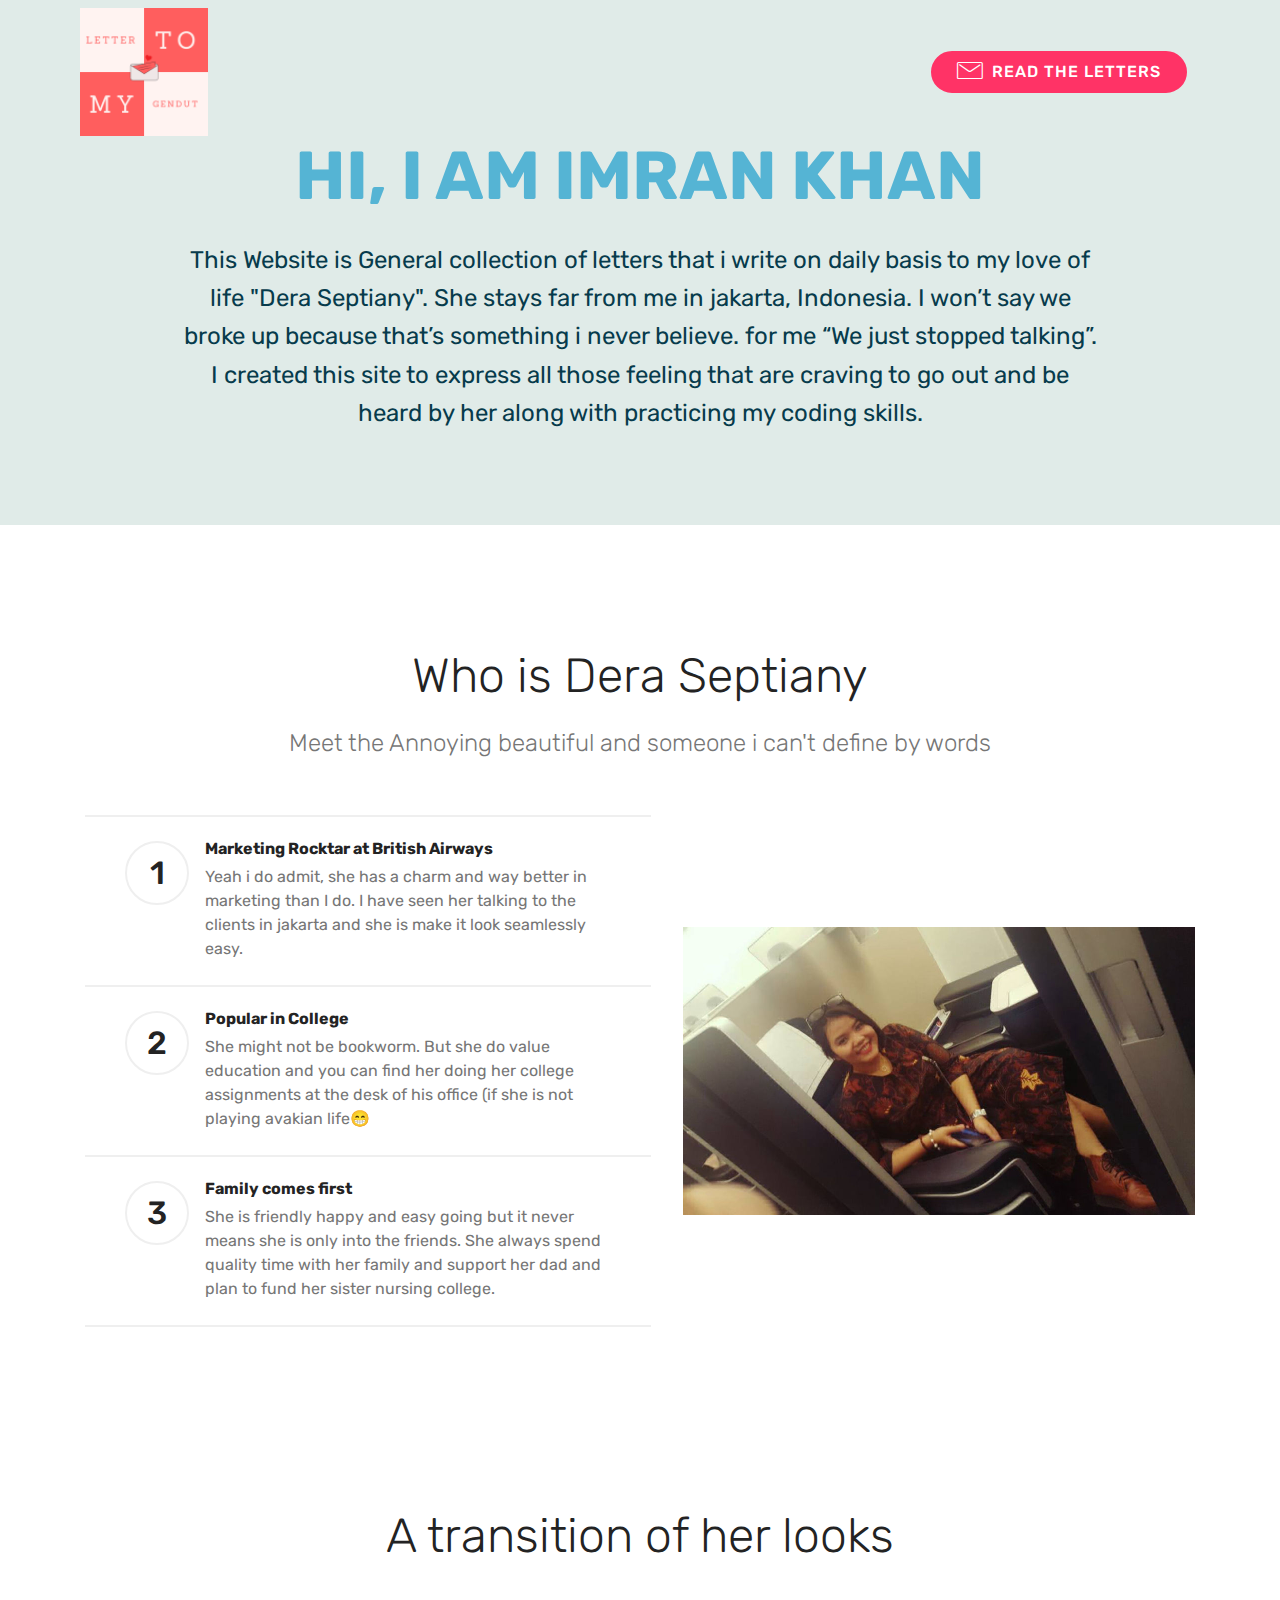
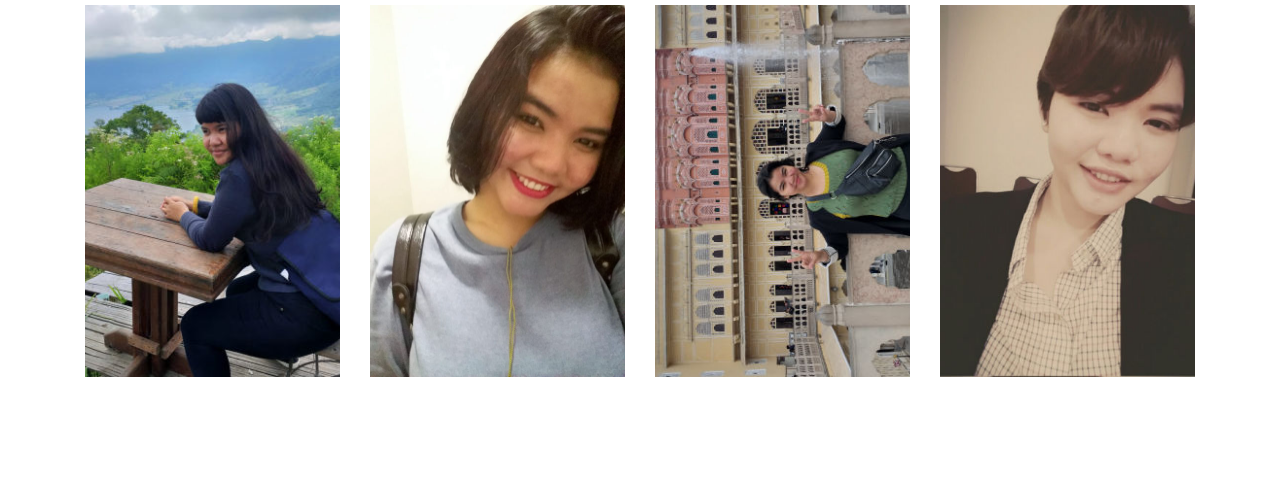
<file: index.html>
<!DOCTYPE html>
<html  >
<head>
  <!-- Site made with Mobirise Website Builder v4.12.0, https://mobirise.com -->
  <meta charset="UTF-8">
  <meta http-equiv="X-UA-Compatible" content="IE=edge">
  <meta name="generator" content="Mobirise v4.12.0, mobirise.com">
  <meta name="viewport" content="width=device-width, initial-scale=1, minimum-scale=1">
  <link rel="shortcut icon" href="assets/images/logo-122x122.png" type="image/x-icon">
  <meta name="description" content="">
  
  <title>Home</title>
  <link rel="stylesheet" href="assets/web/assets/mobirise-icons/mobirise-icons.css">
  <link rel="stylesheet" href="assets/bootstrap/css/bootstrap.min.css">
  <link rel="stylesheet" href="assets/bootstrap/css/bootstrap-grid.min.css">
  <link rel="stylesheet" href="assets/bootstrap/css/bootstrap-reboot.min.css">
  <link rel="stylesheet" href="assets/tether/tether.min.css">
  <link rel="stylesheet" href="assets/dropdown/css/style.css">
  <link rel="stylesheet" href="assets/theme/css/style.css">
  <link rel="preload" as="style" href="assets/mobirise/css/mbr-additional.css"><link rel="stylesheet" href="assets/mobirise/css/mbr-additional.css" type="text/css">
  
  
  
</head>
<body>
  <section class="menu cid-rPknILA8sT" once="menu" id="menu2-4">

    

    <nav class="navbar navbar-expand beta-menu navbar-dropdown align-items-center navbar-fixed-top navbar-toggleable-sm">
        <button class="navbar-toggler navbar-toggler-right" type="button" data-toggle="collapse" data-target="#navbarSupportedContent" aria-controls="navbarSupportedContent" aria-expanded="false" aria-label="Toggle navigation">
            <div class="hamburger">
                <span></span>
                <span></span>
                <span></span>
                <span></span>
            </div>
        </button>
        <div class="menu-logo">
            <div class="navbar-brand">
                <span class="navbar-logo">
                    <a href="https://lettertomygendut.github.io/DeraSeptiany/">
                        <img src="assets/images/logo-122x122.png" alt="Mobirise" title="" style="height: 8rem;">
                    </a>
                </span>
                
            </div>
        </div>
        <div class="collapse navbar-collapse" id="navbarSupportedContent">
            
            <div class="navbar-buttons mbr-section-btn"><a class="btn btn-sm btn-secondary display-4" href="page1.html"><span class="mbri-letter mbr-iconfont mbr-iconfont-btn"></span>
                    READ THE LETTERS</a></div>
        </div>
    </nav>
</section>

<section class="engine"><a href="https://mobirise.info/y">html website templates</a></section><section class="header1 cid-rPkoZAPn7x" id="header16-5">

    

    

    <div class="container">
        <div class="row justify-content-md-center">
            <div class="col-md-10 align-center">
                <h1 class="mbr-section-title mbr-bold pb-3 mbr-fonts-style display-1">
                    HI, I AM IMRAN KHAN</h1>
                
                <p class="mbr-text pb-3 mbr-fonts-style display-5">
                    This Website is General collection of letters that i write on daily basis to my love of life "Dera Septiany". She stays far from me in jakarta, Indonesia. I won’t say we broke up because that’s something i never believe. for me “We just stopped talking”. I created this site to express all those feeling that are craving to go out and be heard by her along with practicing my coding skills.
                </p>
                
            </div>
        </div>
    </div>

</section>

<section class="counters4 counters cid-rPI43Ejtfx" id="counters4-9">

    

    

    <div class="container pt-4 mt-2">
        <h2 class="mbr-section-title pb-3 align-center mbr-fonts-style display-2">Who is Dera Septiany</h2>
        <h3 class="mbr-section-subtitle pb-5 align-center mbr-fonts-style display-5">
            Meet the Annoying beautiful and someone i can't define by words</h3>
        <div class="media-container-row">
            <div class="media-block m-auto" style="width: 49%;">
                <div class="mbr-figure">
                    <img src="assets/images/26362741-169445470342741-1850879391291146240-n-1024x576.jpg" alt="" title="">
                </div>
            </div>
            <div class="cards-block">
                <div class="cards-container">
                    <div class="card px-3 align-left col-12">
                        <div class="panel-item p-4 d-flex align-items-start">
                            <div class="card-img pr-3">
                                <h3 class="img-text d-flex align-items-center justify-content-center">
                                    1
                                </h3>
                            </div>
                            <div class="card-text">
                                <h4 class="mbr-content-title mbr-bold mbr-fonts-style display-7">Marketing Rocktar at British Airways</h4>
                                <p class="mbr-content-text mbr-fonts-style display-7">
                                    Yeah i do admit, she has a charm and way better in marketing than I do. I have seen her talking to the clients in jakarta and she is make it look seamlessly easy.</p>
                            </div>
                        </div>
                    </div>
                    <div class="card px-3 align-left col-12">
                        <div class="panel-item p-4 d-flex align-items-start">
                            <div class="card-img pr-3">
                                <h3 class="img-text d-flex align-items-center justify-content-center">
                                    2
                                </h3>
                            </div>
                            <div class="card-text">
                                <h4 class="mbr-content-title mbr-bold mbr-fonts-style display-7">Popular in College</h4>
                                <p class="mbr-content-text mbr-fonts-style display-7">
                                    She might not be bookworm. But she do value education and you can find her doing her college assignments at the desk of his office (if she is not playing avakian life😁</p>
                            </div>
                        </div>
                    </div>
                    <div class="card px-3 align-left col-12">
                        <div class="panel-item p-4 d-flex align-items-start">
                            <div class="card-img pr-3">
                                <h3 class="img-text d-flex align-items-center justify-content-center">
                                    3
                                </h3>
                            </div>
                            <div class="card-text">
                                <h4 class="mbr-content-title mbr-bold mbr-fonts-style display-7">Family comes first</h4>
                                <p class="mbr-content-text mbr-fonts-style display-7">
                                        She is friendly happy and easy going but it never means she is only into the friends. She always spend quality time with her family and support her dad and plan to fund her sister nursing college.</p>
                            </div>
                        </div>
                    </div>
                    
                </div>
            </div>
        </div>
    </div>
</section>

<section class="mbr-gallery gallery5 cid-rPJ5IJ9dbC" id="gallery5-a">

    

    

    <div class="container">
        <h3 class="mbr-section-title align-center mbr-fonts-style display-2">
            A transition of her looks</h3>
        <h4 class="mbr-section-subtitle align-center pb-4 mbr-fonts-style display-5"></h4>
        <div class="row mbr-gallery" data-toggle="modal" data-target="#rY8rEgYiFX">
            <div class="col-sm-6 col-md-4 col-lg-3 item gallery-image">
                <div class="item-wrapper">
                    <img class="w-100" src="assets/images/img-20180829-wa0043-510x383.jpg" alt="" data-slide-to="0" title="" data-target="#rY8rEgYOfp">
                </div>
            </div>
            <div class="col-sm-6 col-md-4 col-lg-3 item gallery-image">
                <div class="item-wrapper">
                    <img class="w-100" src="assets/images/img-20180526-wa0080-510x745.jpg" alt="" data-slide-to="1" title="" data-target="#rY8rEgYOfp">
                </div>
            </div>
            
            <div class="col-sm-6 col-md-4 col-lg-3 item gallery-image">
                <div class="item-wrapper">
                    <img class="w-100" src="assets/images/20190302-153547-510x383.jpg" alt="" data-slide-to="2" title="" data-target="#rY8rEgYOfp">
                </div>
            </div><div class="col-sm-6 col-md-4 col-lg-3 item gallery-image">
                <div class="item-wrapper">
                    <img class="w-100" src="assets/images/img-20180413-wa0050-510x510.jpg" alt="" data-slide-to="3" title="" data-target="#rY8rEgYOfp">
                </div>
            </div>
        </div>

        <div class="modal mbr-slider fade" tabindex="-1" role="dialog" aria-hidden="true" id="rY8rEgYiFX">
            <div class="modal-dialog" role="document">
                <div class="modal-content">
                    <div class="modal-body">
                        <div class="carousel slide" data-ride="carousel" id="rY8rEgYOfp">
                            <div class="carousel-inner">
                                <div class="carousel-item active">
                                    <img class="d-block w-100" src="assets/images/img-20180829-wa0043-510x383.jpg" alt="">
                                </div>
                                <div class="carousel-item">
                                    <img class="d-block w-100" src="assets/images/img-20180526-wa0080-510x745.jpg" alt="">
                                </div>
                                
                                <div class="carousel-item">
                                    <img class="d-block w-100" src="assets/images/20190302-153547-510x383.jpg" alt="">
                                </div><div class="carousel-item">
                                    <img class="d-block w-100" src="assets/images/img-20180413-wa0050-510x510.jpg" alt="">
                                </div>
                            </div>
                            <ol class="carousel-indicators">
                                <li data-slide-to="0" class="active" data-target="#rY8rEgYOfp"></li>
                                <li data-slide-to="1" data-target="#rY8rEgYOfp"></li>
                                <li data-slide-to="2" data-target="#rY8rEgYOfp"></li>
                                <li data-slide-to="3" data-target="#rY8rEgYOfp"></li>
                            </ol>
                            <a role="button" href="" class="close" data-dismiss="modal" aria-label="Close">
                            </a>
                            <a class="carousel-control-prev carousel-control" role="button" data-slide="prev" href="#rY8rEgYOfp">
                                <span class="mbri-left mbr-iconfont" aria-hidden="true"></span>
                                <span class="sr-only">Previous</span>
                            </a>
                            <a class="carousel-control-next carousel-control" role="button" data-slide="next" href="#rY8rEgYOfp">
                                <span class="mbri-right mbr-iconfont" aria-hidden="true"></span>
                                <span class="sr-only">Next</span>
                            </a>
                        </div>
                    </div>
                </div>
            </div>
        </div>
    </div>
</section>


  <script src="assets/web/assets/jquery/jquery.min.js"></script>
  <script src="assets/popper/popper.min.js"></script>
  <script src="assets/bootstrap/js/bootstrap.min.js"></script>
  <script src="assets/tether/tether.min.js"></script>
  <script src="assets/smoothscroll/smooth-scroll.js"></script>
  <script src="assets/dropdown/js/nav-dropdown.js"></script>
  <script src="assets/dropdown/js/navbar-dropdown.js"></script>
  <script src="assets/touchswipe/jquery.touch-swipe.min.js"></script>
  <script src="assets/viewportchecker/jquery.viewportchecker.js"></script>
  <script src="assets/theme/js/script.js"></script>
  
  
</body>
</html>
</file>
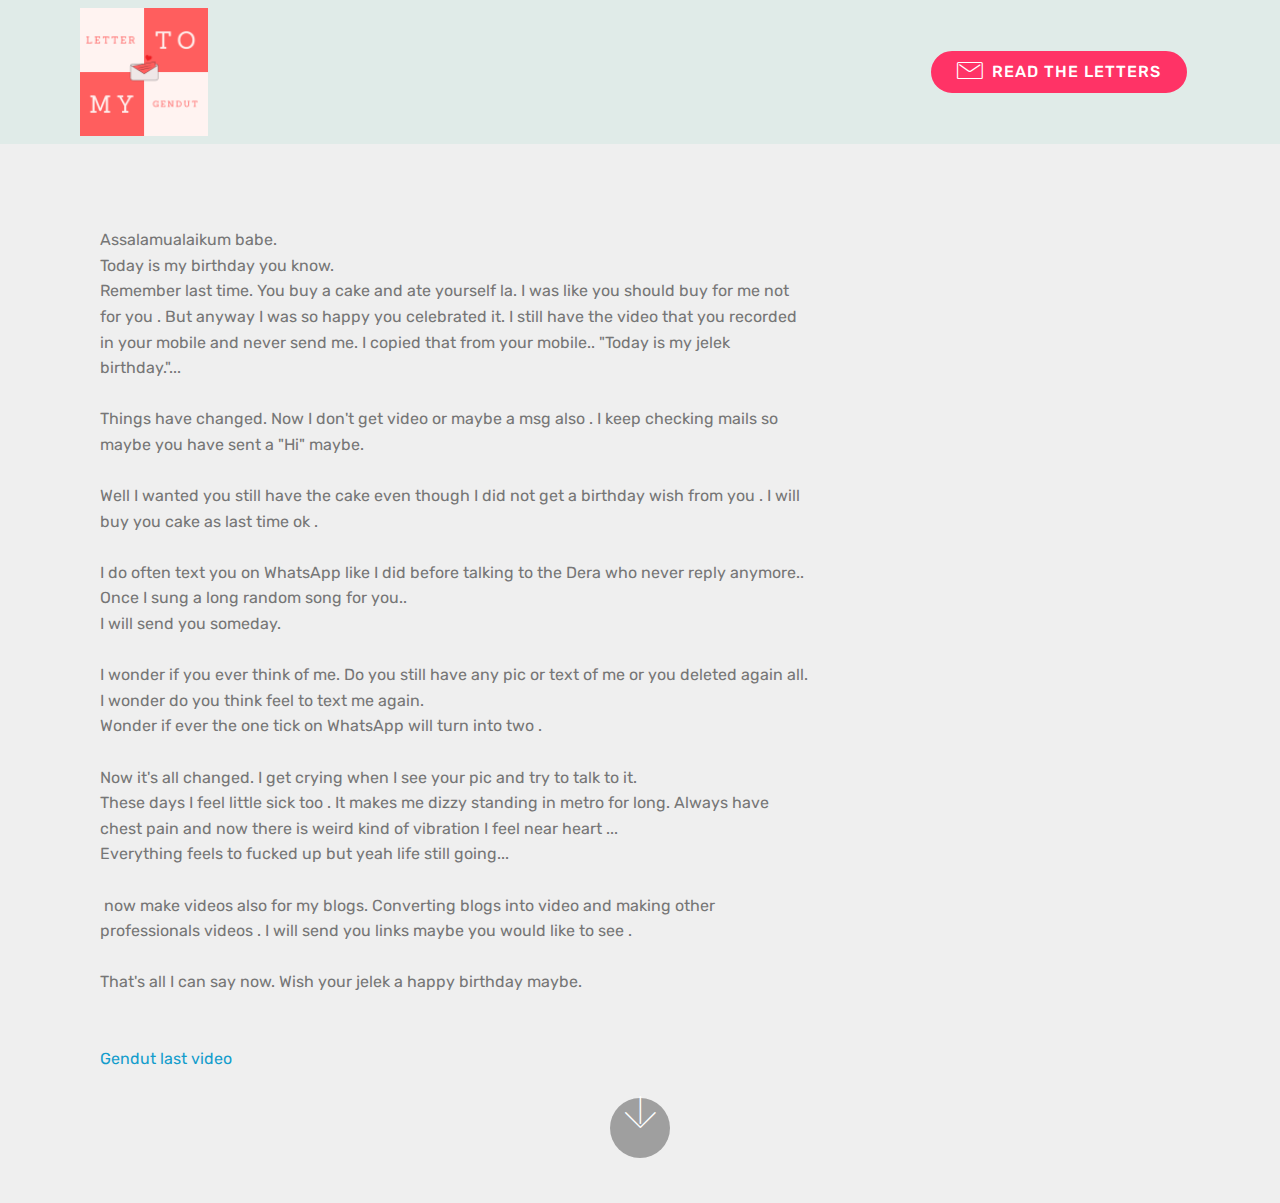
<file: page1.html>
<!DOCTYPE html>
<html  >
<head>
  <!-- Site made with Mobirise Website Builder v4.12.0, https://mobirise.com -->
  <meta charset="UTF-8">
  <meta http-equiv="X-UA-Compatible" content="IE=edge">
  <meta name="generator" content="Mobirise v4.12.0, mobirise.com">
  <meta name="viewport" content="width=device-width, initial-scale=1, minimum-scale=1">
  <link rel="shortcut icon" href="assets/images/logo-122x122.png" type="image/x-icon">
  <meta name="description" content="Website Generator Description">
  
  <title>birthday</title>
  <link rel="stylesheet" href="assets/web/assets/mobirise-icons/mobirise-icons.css">
  <link rel="stylesheet" href="assets/bootstrap/css/bootstrap.min.css">
  <link rel="stylesheet" href="assets/bootstrap/css/bootstrap-grid.min.css">
  <link rel="stylesheet" href="assets/bootstrap/css/bootstrap-reboot.min.css">
  <link rel="stylesheet" href="assets/tether/tether.min.css">
  <link rel="stylesheet" href="assets/dropdown/css/style.css">
  <link rel="stylesheet" href="assets/theme/css/style.css">
  <link rel="preload" as="style" href="assets/mobirise/css/mbr-additional.css"><link rel="stylesheet" href="assets/mobirise/css/mbr-additional.css" type="text/css">
  
  
  
</head>
<body>
  <section class="menu cid-rPknILA8sT" once="menu" id="menu2-b">

    

    <nav class="navbar navbar-expand beta-menu navbar-dropdown align-items-center navbar-fixed-top navbar-toggleable-sm">
        <button class="navbar-toggler navbar-toggler-right" type="button" data-toggle="collapse" data-target="#navbarSupportedContent" aria-controls="navbarSupportedContent" aria-expanded="false" aria-label="Toggle navigation">
            <div class="hamburger">
                <span></span>
                <span></span>
                <span></span>
                <span></span>
            </div>
        </button>
        <div class="menu-logo">
            <div class="navbar-brand">
                <span class="navbar-logo">
                    <a href="https://lettertomygendut.github.io/DeraSeptiany/">
                        <img src="assets/images/logo-122x122.png" alt="Mobirise" title="" style="height: 8rem;">
                    </a>
                </span>
                
            </div>
        </div>
        <div class="collapse navbar-collapse" id="navbarSupportedContent">
            
            <div class="navbar-buttons mbr-section-btn"><a class="btn btn-sm btn-secondary display-4" href="page1.html"><span class="mbri-letter mbr-iconfont mbr-iconfont-btn"></span>
                    READ THE LETTERS</a></div>
        </div>
    </nav>
</section>

<section class="engine"><a href="https://mobirise.info/b">how to create your own site for free</a></section><section class="header9 cid-rPLUyW3gKP mbr-fullscreen" id="header9-e">

    

    

    <div class="container">
        <div class="media-container-column mbr-white col-lg-8 col-md-10">
            
            
            <p class="mbr-text align-left pb-3 mbr-fonts-style display-7"><br><br><br><br><br><br><br>Assalamualaikum babe.<br>Today is my birthday you know.<br>Remember last time. You buy a cake and ate yourself la. I was like you should buy for me not for you . But anyway I was so happy you celebrated it. I still have the video that you recorded in your mobile and never send me. I copied that from your mobile.. "Today is my jelek birthday."...<br><br>Things have changed. Now I don't get video or maybe a msg also . I keep checking mails so maybe you have sent a "Hi" maybe.<br><br>Well I wanted you still have the cake even though I did not get a birthday wish from you . I will buy you cake as last time ok .<br><br>I do often text you on WhatsApp like I did before talking to the Dera who never reply anymore.. <br>Once I sung a long random song for you..<br>I will send you someday.<br><br>I wonder if you ever think of me. Do you still have any pic or text of me or you deleted again all.<br>I wonder do you think feel to text me again. <br>Wonder if ever the one tick on WhatsApp will turn into two .<br><br>Now it's all changed. I get crying when I see your pic and try to talk to it. <br>These days I feel little sick too . It makes me dizzy standing in metro for long. Always have chest pain and now there is weird kind of vibration I feel near heart ...<br>Everything feels to fucked up but yeah life still going...<br><br>&nbsp;now make videos also for my blogs. Converting blogs into video and making other professionals videos . I will send you links maybe you would like to see . <br><br>That's all I can say now. Wish your jelek a happy birthday maybe.<br><br><br><a href="https://1drv.ms/v/s!Ai1yp1hdlguwizOW2is-awzP05yg?e=6EogTC" target="_blank">Gendut last video</a><br><br><br></p>
            
        </div>
    </div>

    <div class="mbr-arrow hidden-sm-down" aria-hidden="true">
        <a href="#next">
            <i class="mbri-down mbr-iconfont"></i>
        </a>
    </div>
</section>


  <script src="assets/web/assets/jquery/jquery.min.js"></script>
  <script src="assets/popper/popper.min.js"></script>
  <script src="assets/bootstrap/js/bootstrap.min.js"></script>
  <script src="assets/tether/tether.min.js"></script>
  <script src="assets/smoothscroll/smooth-scroll.js"></script>
  <script src="assets/dropdown/js/nav-dropdown.js"></script>
  <script src="assets/dropdown/js/navbar-dropdown.js"></script>
  <script src="assets/touchswipe/jquery.touch-swipe.min.js"></script>
  <script src="assets/theme/js/script.js"></script>
  
  
</body>
</html>
</file>
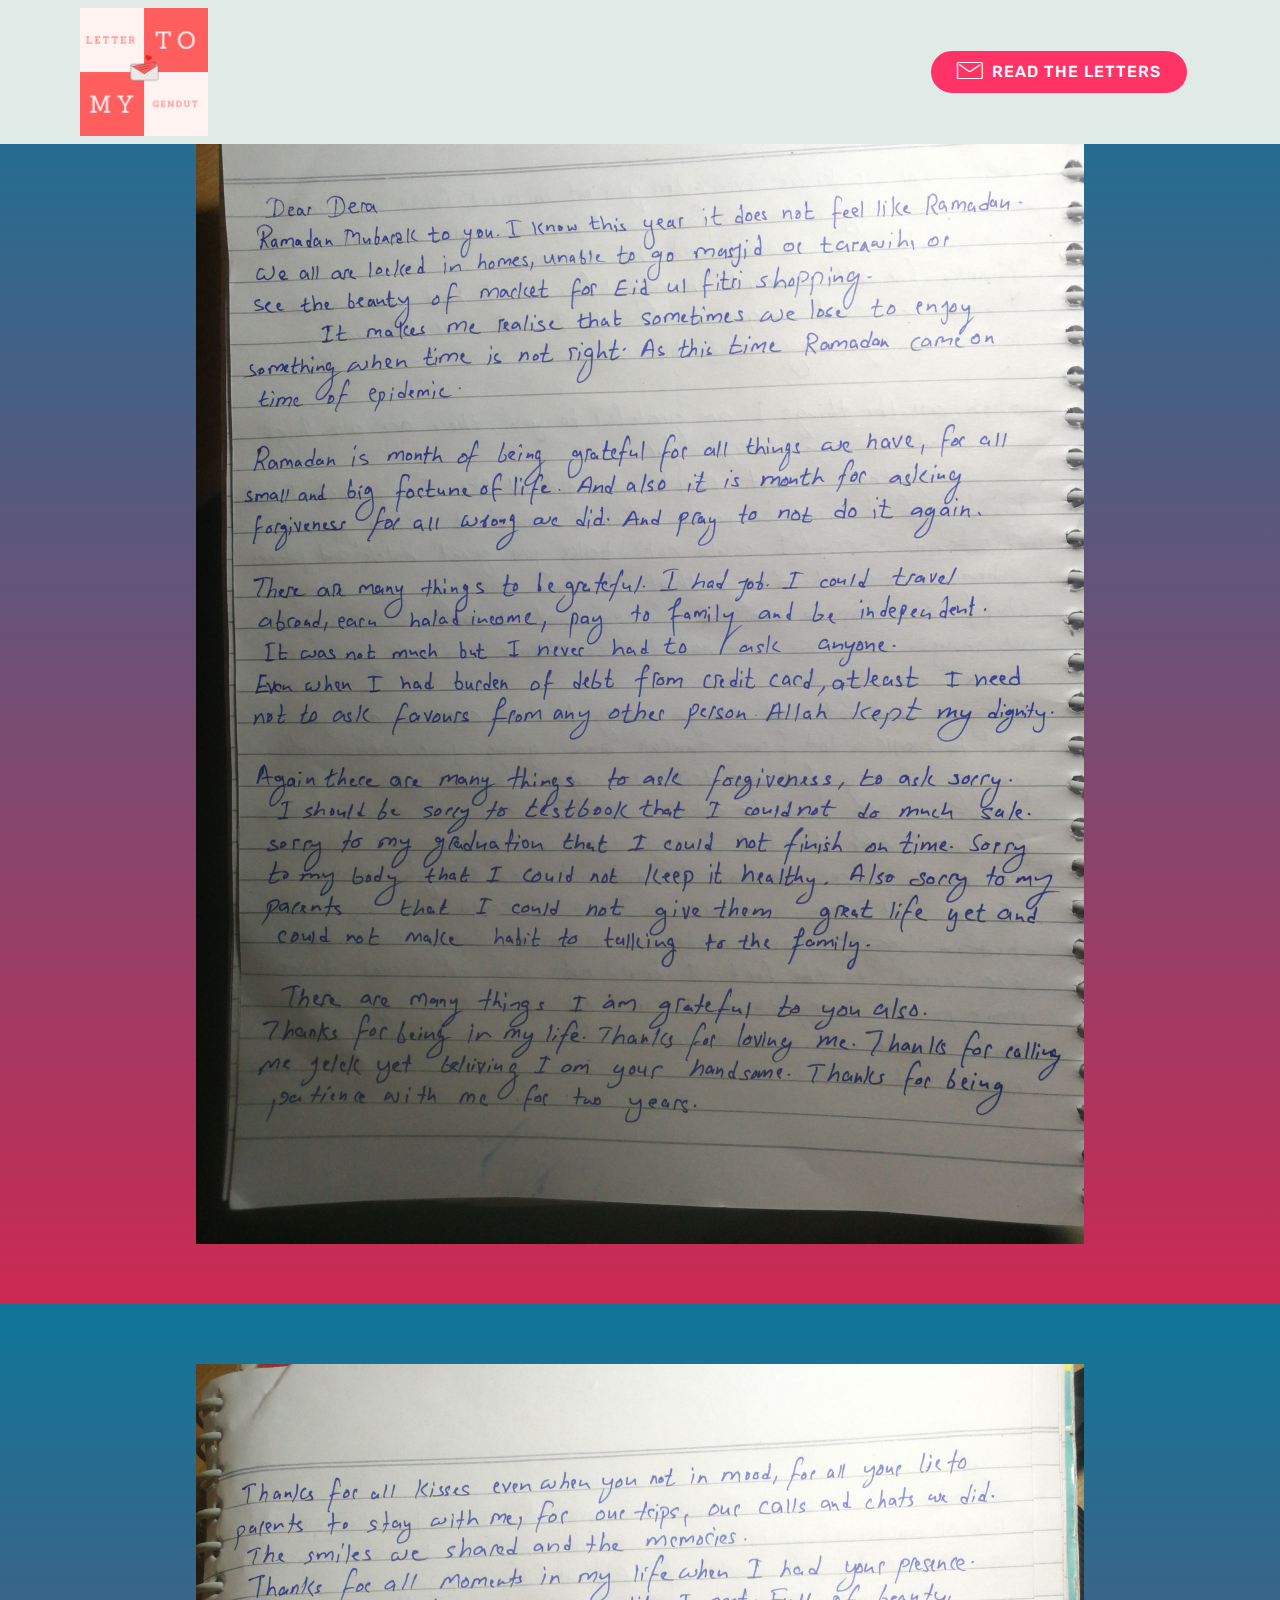
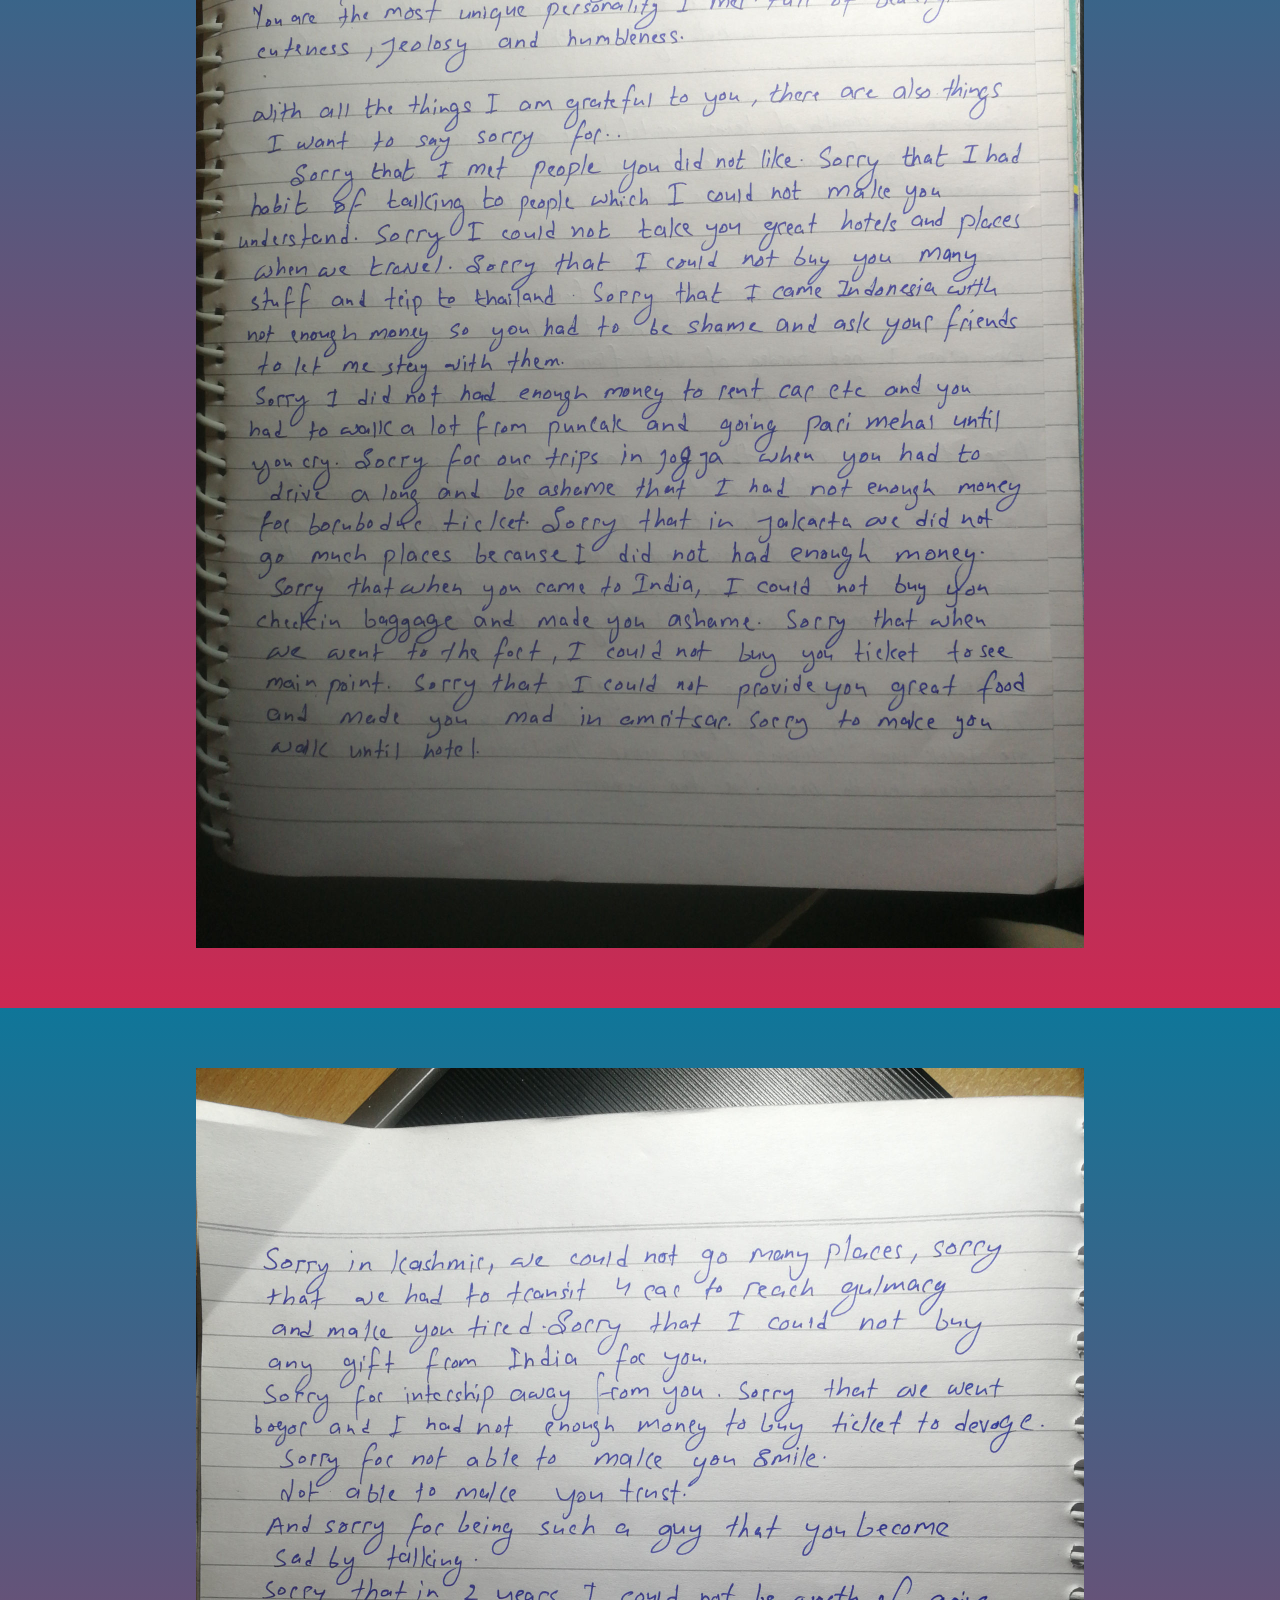
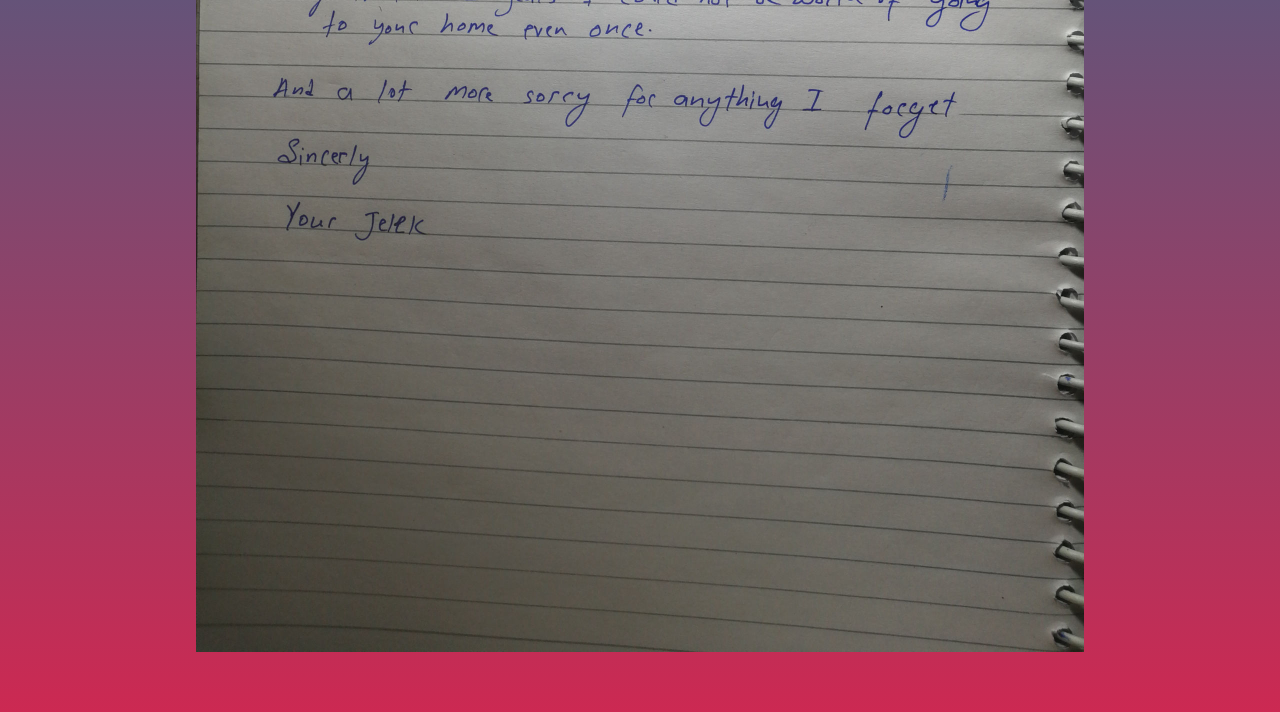
<file: ramadan.html>
<!DOCTYPE html>
<html  >
<head>
  <!-- Site made with Mobirise Website Builder v4.12.0, https://mobirise.com -->
  <meta charset="UTF-8">
  <meta http-equiv="X-UA-Compatible" content="IE=edge">
  <meta name="generator" content="Mobirise v4.12.0, mobirise.com">
  <meta name="viewport" content="width=device-width, initial-scale=1, minimum-scale=1">
  <link rel="shortcut icon" href="assets/images/logo-122x122.png" type="image/x-icon">
  <meta name="description" content="Website Maker Description">
  
  <title>RamadanLetter</title>
  <link rel="stylesheet" href="assets/web/assets/mobirise-icons/mobirise-icons.css">
  <link rel="stylesheet" href="assets/bootstrap/css/bootstrap.min.css">
  <link rel="stylesheet" href="assets/bootstrap/css/bootstrap-grid.min.css">
  <link rel="stylesheet" href="assets/bootstrap/css/bootstrap-reboot.min.css">
  <link rel="stylesheet" href="assets/tether/tether.min.css">
  <link rel="stylesheet" href="assets/dropdown/css/style.css">
  <link rel="stylesheet" href="assets/theme/css/style.css">
  <link rel="preload" as="style" href="assets/mobirise/css/mbr-additional.css"><link rel="stylesheet" href="assets/mobirise/css/mbr-additional.css" type="text/css">
  
  
  
</head>
<body>
  <section class="menu cid-rPknILA8sT" once="menu" id="menu2-f">

    

    <nav class="navbar navbar-expand beta-menu navbar-dropdown align-items-center navbar-fixed-top navbar-toggleable-sm">
        <button class="navbar-toggler navbar-toggler-right" type="button" data-toggle="collapse" data-target="#navbarSupportedContent" aria-controls="navbarSupportedContent" aria-expanded="false" aria-label="Toggle navigation">
            <div class="hamburger">
                <span></span>
                <span></span>
                <span></span>
                <span></span>
            </div>
        </button>
        <div class="menu-logo">
            <div class="navbar-brand">
                <span class="navbar-logo">
                    <a href="https://lettertomygendut.github.io/DeraSeptiany/">
                        <img src="assets/images/logo-122x122.png" alt="Mobirise" title="" style="height: 8rem;">
                    </a>
                </span>
                
            </div>
        </div>
        <div class="collapse navbar-collapse" id="navbarSupportedContent">
            
            <div class="navbar-buttons mbr-section-btn"><a class="btn btn-sm btn-secondary display-4" href="page1.html"><span class="mbri-letter mbr-iconfont mbr-iconfont-btn"></span>
                    READ THE LETTERS</a></div>
        </div>
    </nav>
</section>

<section class="engine"><a href="https://mobirise.info/l">free web templates</a></section><section class="cid-rY8pUd7cC4" id="image3-h">

    

    <figure class="mbr-figure container">
            <div class="image-block" style="width: 80%;">
                <img src="assets/images/img-20200505-223449-1776x2368.jpg" width="1400" alt="Mobirise" title="">
                <figcaption class="mbr-figure-caption mbr-figure-caption-over">
                    <div class="container pb-5 mbr-white align-center mbr-fonts-style display-1"></div>
                </figcaption>
            </div>
    </figure>
</section>

<section class="cid-rY8pUOaDJp" id="image3-i">

    

    <figure class="mbr-figure container">
            <div class="image-block" style="width: 80%;">
                <img src="assets/images/img-20200505-223524-1776x2368.jpg" width="1400" alt="Mobirise" title="">
                <figcaption class="mbr-figure-caption mbr-figure-caption-over">
                    <div class="container pb-5 mbr-white align-center mbr-fonts-style display-1"></div>
                </figcaption>
            </div>
    </figure>
</section>

<section class="cid-rY8pU1LWJA" id="image3-g">

    

    <figure class="mbr-figure container">
            <div class="image-block" style="width: 80%;">
                <img src="assets/images/img-20200505-223539-1776x2368.jpg" width="1400" alt="Mobirise" title="">
                <figcaption class="mbr-figure-caption mbr-figure-caption-over">
                    <div class="container pb-5 mbr-white align-center mbr-fonts-style display-1"></div>
                </figcaption>
            </div>
    </figure>
</section>


  <script src="assets/web/assets/jquery/jquery.min.js"></script>
  <script src="assets/popper/popper.min.js"></script>
  <script src="assets/bootstrap/js/bootstrap.min.js"></script>
  <script src="assets/tether/tether.min.js"></script>
  <script src="assets/smoothscroll/smooth-scroll.js"></script>
  <script src="assets/dropdown/js/nav-dropdown.js"></script>
  <script src="assets/dropdown/js/navbar-dropdown.js"></script>
  <script src="assets/touchswipe/jquery.touch-swipe.min.js"></script>
  <script src="assets/theme/js/script.js"></script>
  
  
</body>
</html>
</file>
<file: assets/web/assets/mobirise-icons/mobirise-icons.css>
@font-face {
  font-family: 'MobiriseIcons';
  src:  url('mobirise-icons.eot?spat4u');
  src:  url('mobirise-icons.eot?spat4u#iefix') format('embedded-opentype'),
    url('mobirise-icons.ttf?spat4u') format('truetype'),
    url('mobirise-icons.woff?spat4u') format('woff'),
    url('mobirise-icons.svg?spat4u#MobiriseIcons') format('svg');
  font-weight: normal;
  font-style: normal;
  font-display: swap;
}

[class^="mbri-"], [class*=" mbri-"] {
  /* use !important to prevent issues with browser extensions that change fonts */
  font-family: MobiriseIcons !important;
  speak: none;
  font-style: normal;
  font-weight: normal;
  font-variant: normal;
  text-transform: none;
  line-height: 1;

  /* Better Font Rendering =========== */
  -webkit-font-smoothing: antialiased;
  -moz-osx-font-smoothing: grayscale;
}

.mbri-add-submenu:before {
  content: "\e900";
}
.mbri-alert:before {
  content: "\e901";
}
.mbri-align-center:before {
  content: "\e902";
}
.mbri-align-justify:before {
  content: "\e903";
}
.mbri-align-left:before {
  content: "\e904";
}
.mbri-align-right:before {
  content: "\e905";
}
.mbri-android:before {
  content: "\e906";
}
.mbri-apple:before {
  content: "\e907";
}
.mbri-arrow-down:before {
  content: "\e908";
}
.mbri-arrow-next:before {
  content: "\e909";
}
.mbri-arrow-prev:before {
  content: "\e90a";
}
.mbri-arrow-up:before {
  content: "\e90b";
}
.mbri-bold:before {
  content: "\e90c";
}
.mbri-bookmark:before {
  content: "\e90d";
}
.mbri-bootstrap:before {
  content: "\e90e";
}
.mbri-briefcase:before {
  content: "\e90f";
}
.mbri-browse:before {
  content: "\e910";
}
.mbri-bulleted-list:before {
  content: "\e911";
}
.mbri-calendar:before {
  content: "\e912";
}
.mbri-camera:before {
  content: "\e913";
}
.mbri-cart-add:before {
  content: "\e914";
}
.mbri-cart-full:before {
  content: "\e915";
}
.mbri-cash:before {
  content: "\e916";
}
.mbri-change-style:before {
  content: "\e917";
}
.mbri-chat:before {
  content: "\e918";
}
.mbri-clock:before {
  content: "\e919";
}
.mbri-close:before {
  content: "\e91a";
}
.mbri-cloud:before {
  content: "\e91b";
}
.mbri-code:before {
  content: "\e91c";
}
.mbri-contact-form:before {
  content: "\e91d";
}
.mbri-credit-card:before {
  content: "\e91e";
}
.mbri-cursor-click:before {
  content: "\e91f";
}
.mbri-cust-feedback:before {
  content: "\e920";
}
.mbri-database:before {
  content: "\e921";
}
.mbri-delivery:before {
  content: "\e922";
}
.mbri-desktop:before {
  content: "\e923";
}
.mbri-devices:before {
  content: "\e924";
}
.mbri-down:before {
  content: "\e925";
}
.mbri-download:before {
  content: "\e989";
}
.mbri-drag-n-drop:before {
  content: "\e927";
}
.mbri-drag-n-drop2:before {
  content: "\e928";
}
.mbri-edit:before {
  content: "\e929";
}
.mbri-edit2:before {
  content: "\e92a";
}
.mbri-error:before {
  content: "\e92b";
}
.mbri-extension:before {
  content: "\e92c";
}
.mbri-features:before {
  content: "\e92d";
}
.mbri-file:before {
  content: "\e92e";
}
.mbri-flag:before {
  content: "\e92f";
}
.mbri-folder:before {
  content: "\e930";
}
.mbri-gift:before {
  content: "\e931";
}
.mbri-github:before {
  content: "\e932";
}
.mbri-globe:before {
  content: "\e933";
}
.mbri-globe-2:before {
  content: "\e934";
}
.mbri-growing-chart:before {
  content: "\e935";
}
.mbri-hearth:before {
  content: "\e936";
}
.mbri-help:before {
  content: "\e937";
}
.mbri-home:before {
  content: "\e938";
}
.mbri-hot-cup:before {
  content: "\e939";
}
.mbri-idea:before {
  content: "\e93a";
}
.mbri-image-gallery:before {
  content: "\e93b";
}
.mbri-image-slider:before {
  content: "\e93c";
}
.mbri-info:before {
  content: "\e93d";
}
.mbri-italic:before {
  content: "\e93e";
}
.mbri-key:before {
  content: "\e93f";
}
.mbri-laptop:before {
  content: "\e940";
}
.mbri-layers:before {
  content: "\e941";
}
.mbri-left-right:before {
  content: "\e942";
}
.mbri-left:before {
  content: "\e943";
}
.mbri-letter:before {
  content: "\e944";
}
.mbri-like:before {
  content: "\e945";
}
.mbri-link:before {
  content: "\e946";
}
.mbri-lock:before {
  content: "\e947";
}
.mbri-login:before {
  content: "\e948";
}
.mbri-logout:before {
  content: "\e949";
}
.mbri-magic-stick:before {
  content: "\e94a";
}
.mbri-map-pin:before {
  content: "\e94b";
}
.mbri-menu:before {
  content: "\e94c";
}
.mbri-mobile:before {
  content: "\e94d";
}
.mbri-mobile2:before {
  content: "\e94e";
}
.mbri-mobirise:before {
  content: "\e94f";
}
.mbri-more-horizontal:before {
  content: "\e950";
}
.mbri-more-vertical:before {
  content: "\e951";
}
.mbri-music:before {
  content: "\e952";
}
.mbri-new-file:before {
  content: "\e953";
}
.mbri-numbered-list:before {
  content: "\e954";
}
.mbri-opened-folder:before {
  content: "\e955";
}
.mbri-pages:before {
  content: "\e956";
}
.mbri-paper-plane:before {
  content: "\e957";
}
.mbri-paperclip:before {
  content: "\e958";
}
.mbri-photo:before {
  content: "\e959";
}
.mbri-photos:before {
  content: "\e95a";
}
.mbri-pin:before {
  content: "\e95b";
}
.mbri-play:before {
  content: "\e95c";
}
.mbri-plus:before {
  content: "\e95d";
}
.mbri-preview:before {
  content: "\e95e";
}
.mbri-print:before {
  content: "\e95f";
}
.mbri-protect:before {
  content: "\e960";
}
.mbri-question:before {
  content: "\e961";
}
.mbri-quote-left:before {
  content: "\e962";
}
.mbri-quote-right:before {
  content: "\e963";
}
.mbri-refresh:before {
  content: "\e964";
}
.mbri-responsive:before {
  content: "\e965";
}
.mbri-right:before {
  content: "\e966";
}
.mbri-rocket:before {
  content: "\e967";
}
.mbri-sad-face:before {
  content: "\e968";
}
.mbri-sale:before {
  content: "\e969";
}
.mbri-save:before {
  content: "\e96a";
}
.mbri-search:before {
  content: "\e96b";
}
.mbri-setting:before {
  content: "\e96c";
}
.mbri-setting2:before {
  content: "\e96d";
}
.mbri-setting3:before {
  content: "\e96e";
}
.mbri-share:before {
  content: "\e96f";
}
.mbri-shopping-bag:before {
  content: "\e970";
}
.mbri-shopping-basket:before {
  content: "\e971";
}
.mbri-shopping-cart:before {
  content: "\e972";
}
.mbri-sites:before {
  content: "\e973";
}
.mbri-smile-face:before {
  content: "\e974";
}
.mbri-speed:before {
  content: "\e975";
}
.mbri-star:before {
  content: "\e976";
}
.mbri-success:before {
  content: "\e977";
}
.mbri-sun:before {
  content: "\e978";
}
.mbri-sun2:before {
  content: "\e979";
}
.mbri-tablet:before {
  content: "\e97a";
}
.mbri-tablet-vertical:before {
  content: "\e97b";
}
.mbri-target:before {
  content: "\e97c";
}
.mbri-timer:before {
  content: "\e97d";
}
.mbri-to-ftp:before {
  content: "\e97e";
}
.mbri-to-local-drive:before {
  content: "\e97f";
}
.mbri-touch-swipe:before {
  content: "\e980";
}
.mbri-touch:before {
  content: "\e981";
}
.mbri-trash:before {
  content: "\e982";
}
.mbri-underline:before {
  content: "\e983";
}
.mbri-unlink:before {
  content: "\e984";
}
.mbri-unlock:before {
  content: "\e985";
}
.mbri-up-down:before {
  content: "\e986";
}
.mbri-up:before {
  content: "\e987";
}
.mbri-update:before {
  content: "\e988";
}
.mbri-upload:before {
 content: "\e926"; 
}
.mbri-user:before {
  content: "\e98a";
}
.mbri-user2:before {
  content: "\e98b";
}
.mbri-users:before {
  content: "\e98c";
}
.mbri-video:before {
  content: "\e98d";
}
.mbri-video-play:before {
  content: "\e98e";
}
.mbri-watch:before {
  content: "\e98f";
}
.mbri-website-theme:before {
  content: "\e990";
}
.mbri-wifi:before {
  content: "\e991";
}
.mbri-windows:before {
  content: "\e992";
}
.mbri-zoom-out:before {
  content: "\e993";
}
.mbri-redo:before {
  content: "\e994";
}
.mbri-undo:before {
  content: "\e995";
}
</file>
<file: assets/dropdown/css/style.css>
.navbar-dropdown {
  left: 0;
  padding: 0;
  position: absolute;
  right: 0;
  top: 0;
  transition: all 0.45s ease;
  z-index: 1030;
  background: #282828; }
  .navbar-dropdown .navbar-logo {
    margin-right: 0.8rem;
    transition: margin 0.3s ease-in-out;
    vertical-align: middle; }
    .navbar-dropdown .navbar-logo img {
      height: 3.125rem;
      transition: all 0.3s ease-in-out; }
    .navbar-dropdown .navbar-logo.mbr-iconfont {
      font-size: 3.125rem;
      line-height: 3.125rem; }
  .navbar-dropdown .navbar-caption {
    font-weight: 700;
    white-space: normal;
    vertical-align: -4px;
    line-height: 3.125rem !important; }
    .navbar-dropdown .navbar-caption, .navbar-dropdown .navbar-caption:hover {
      color: inherit;
      text-decoration: none; }
  .navbar-dropdown .mbr-iconfont + .navbar-caption {
    vertical-align: -1px; }
  .navbar-dropdown.navbar-fixed-top {
    position: fixed; }
  .navbar-dropdown .navbar-brand span {
    vertical-align: -4px; }
  .navbar-dropdown.bg-color.transparent {
    background: none; }
  .navbar-dropdown.navbar-short .navbar-brand {
    padding: 0.625rem 0; }
    .navbar-dropdown.navbar-short .navbar-brand span {
      vertical-align: -1px; }
  .navbar-dropdown.navbar-short .navbar-caption {
    line-height: 2.375rem !important;
    vertical-align: -2px; }
  .navbar-dropdown.navbar-short .navbar-logo {
    margin-right: 0.5rem; }
    .navbar-dropdown.navbar-short .navbar-logo img {
      height: 2.375rem; }
    .navbar-dropdown.navbar-short .navbar-logo.mbr-iconfont {
      font-size: 2.375rem;
      line-height: 2.375rem; }
  .navbar-dropdown.navbar-short .mbr-table-cell {
    height: 3.625rem; }
  .navbar-dropdown .navbar-close {
    left: 0.6875rem;
    position: fixed;
    top: 0.75rem;
    z-index: 1000; }
  .navbar-dropdown .hamburger-icon {
    content: "";
    display: inline-block;
    vertical-align: middle;
    width: 16px;
    -webkit-box-shadow: 0 -6px 0 1px #282828,0 0 0 1px #282828,0 6px 0 1px #282828;
    -moz-box-shadow: 0 -6px 0 1px #282828,0 0 0 1px #282828,0 6px 0 1px #282828;
    box-shadow: 0 -6px 0 1px #282828,0 0 0 1px #282828,0 6px 0 1px #282828; }

.dropdown-menu .dropdown-toggle[data-toggle="dropdown-submenu"]::after {
  border-bottom: 0.35em solid transparent;
  border-left: 0.35em solid;
  border-right: 0;
  border-top: 0.35em solid transparent;
  margin-left: 0.3rem; }

.dropdown-menu .dropdown-item:focus {
  outline: 0; }

.nav-dropdown {
  font-size: 0.75rem;
  font-weight: 500;
  height: auto !important; }
  .nav-dropdown .nav-btn {
    padding-left: 1rem; }
  .nav-dropdown .link {
    margin: .667em 1.667em;
    font-weight: 500;
    padding: 0;
    transition: color .2s ease-in-out; }
    .nav-dropdown .link.dropdown-toggle {
      margin-right: 2.583em; }
      .nav-dropdown .link.dropdown-toggle::after {
        margin-left: .25rem;
        border-top: 0.35em solid;
        border-right: 0.35em solid transparent;
        border-left: 0.35em solid transparent;
        border-bottom: 0; }
      .nav-dropdown .link.dropdown-toggle[aria-expanded="true"] {
        margin: 0;
        padding: 0.667em 3.263em  0.667em 1.667em; }
  .nav-dropdown .link::after,
  .nav-dropdown .dropdown-item::after {
    color: inherit; }
  .nav-dropdown .btn {
    font-size: 0.75rem;
    font-weight: 700;
    letter-spacing: 0;
    margin-bottom: 0;
    padding-left: 1.25rem;
    padding-right: 1.25rem; }
  .nav-dropdown .dropdown-menu {
    border-radius: 0;
    border: 0;
    left: 0;
    margin: 0;
    padding-bottom: 1.25rem;
    padding-top: 1.25rem;
    position: relative; }
  .nav-dropdown .dropdown-submenu {
    margin-left: 0.125rem;
    top: 0; }
  .nav-dropdown .dropdown-item {
    font-weight: 500;
    line-height: 2;
    padding: 0.3846em 4.615em 0.3846em 1.5385em;
    position: relative;
    transition: color .2s ease-in-out, background-color .2s ease-in-out; }
    .nav-dropdown .dropdown-item::after {
      margin-top: -0.3077em;
      position: absolute;
      right: 1.1538em;
      top: 50%; }
    .nav-dropdown .dropdown-item:focus, .nav-dropdown .dropdown-item:hover {
      background: none; }

@media (max-width: 767px) {
  .nav-dropdown.navbar-toggleable-sm {
    bottom: 0;
    display: none;
    left: 0;
    overflow-x: hidden;
    position: fixed;
    top: 0;
    transform: translateX(-100%);
    -ms-transform: translateX(-100%);
    -webkit-transform: translateX(-100%);
    width: 18.75rem;
    z-index: 999; } }
.nav-dropdown.navbar-toggleable-xl {
  bottom: 0;
  display: none;
  left: 0;
  overflow-x: hidden;
  position: fixed;
  top: 0;
  transform: translateX(-100%);
  -ms-transform: translateX(-100%);
  -webkit-transform: translateX(-100%);
  width: 18.75rem;
  z-index: 999; }

.nav-dropdown-sm {
  display: block !important;
  overflow-x: hidden;
  overflow: auto;
  padding-top: 3.875rem; }
  .nav-dropdown-sm::after {
    content: "";
    display: block;
    height: 3rem;
    width: 100%; }
  .nav-dropdown-sm.collapse.in ~ .navbar-close {
    display: block !important; }
  .nav-dropdown-sm.collapsing, .nav-dropdown-sm.collapse.in {
    transform: translateX(0);
    -ms-transform: translateX(0);
    -webkit-transform: translateX(0);
    transition: all 0.25s ease-out;
    -webkit-transition: all 0.25s ease-out;
    background: #282828; }
  .nav-dropdown-sm.collapsing[aria-expanded="false"] {
    transform: translateX(-100%);
    -ms-transform: translateX(-100%);
    -webkit-transform: translateX(-100%); }
  .nav-dropdown-sm .nav-item {
    display: block;
    margin-left: 0 !important;
    padding-left: 0; }
  .nav-dropdown-sm .link,
  .nav-dropdown-sm .dropdown-item {
    border-top: 1px dotted rgba(255, 255, 255, 0.1);
    font-size: 0.8125rem;
    line-height: 1.6;
    margin: 0 !important;
    padding: 0.875rem 2.4rem 0.875rem 1.5625rem !important;
    position: relative;
    white-space: normal; }
    .nav-dropdown-sm .link:focus, .nav-dropdown-sm .link:hover,
    .nav-dropdown-sm .dropdown-item:focus,
    .nav-dropdown-sm .dropdown-item:hover {
      background: rgba(0, 0, 0, 0.2) !important;
      color: #c0a375; }
  .nav-dropdown-sm .nav-btn {
    position: relative;
    padding: 1.5625rem 1.5625rem 0 1.5625rem; }
    .nav-dropdown-sm .nav-btn::before {
      border-top: 1px dotted rgba(255, 255, 255, 0.1);
      content: "";
      left: 0;
      position: absolute;
      top: 0;
      width: 100%; }
    .nav-dropdown-sm .nav-btn + .nav-btn {
      padding-top: 0.625rem; }
      .nav-dropdown-sm .nav-btn + .nav-btn::before {
        display: none; }
  .nav-dropdown-sm .btn {
    padding: 0.625rem 0; }
  .nav-dropdown-sm .dropdown-toggle[data-toggle="dropdown-submenu"]::after {
    margin-left: .25rem;
    border-top: 0.35em solid;
    border-right: 0.35em solid transparent;
    border-left: 0.35em solid transparent;
    border-bottom: 0; }
  .nav-dropdown-sm .dropdown-toggle[data-toggle="dropdown-submenu"][aria-expanded="true"]::after {
    border-top: 0;
    border-right: 0.35em solid transparent;
    border-left: 0.35em solid transparent;
    border-bottom: 0.35em solid; }
  .nav-dropdown-sm .dropdown-menu {
    margin: 0;
    padding: 0;
    position: relative;
    top: 0;
    left: 0;
    width: 100%;
    border: 0;
    float: none;
    border-radius: 0;
    background: none; }
  .nav-dropdown-sm .dropdown-submenu {
    left: 100%;
    margin-left: 0.125rem;
    margin-top: -1.25rem;
    top: 0; }

.navbar-toggleable-sm .nav-dropdown .dropdown-menu {
  position: absolute; }

.navbar-toggleable-sm .nav-dropdown .dropdown-submenu {
  left: 100%;
  margin-left: 0.125rem;
  margin-top: -1.25rem;
  top: 0; }

.navbar-toggleable-sm.opened .nav-dropdown .dropdown-menu {
  position: relative; }

.navbar-toggleable-sm.opened .nav-dropdown .dropdown-submenu {
  left: 0;
  margin-left: 00rem;
  margin-top: 0rem;
  top: 0; }

.is-builder .nav-dropdown.collapsing {
  transition: none !important; }

/*# sourceMappingURL=style.css.map */
</file>
<file: assets/theme/css/style.css>
/*!
 * Mobirise v4 theme (https://mobirise.com/)
 * Copyright 2017 Mobirise
 */
section {
  background-color: #eeeeee; }

body {
  font-style: normal;
  line-height: 1.5; }

section,
.container,
.container-fluid {
  position: relative;
  word-wrap: break-word; }

a.mbr-iconfont:hover {
  text-decoration: none; }

.article .lead p,
.article .lead ul,
.article .lead ol,
.article .lead pre,
.article .lead blockquote {
  margin-bottom: 0; }

ul,
ol,
pre,
blockquote {
  margin-bottom: 2.3125rem; }

pre {
  background: #f4f4f4;
  padding: 10px 24px;
  white-space: pre-wrap; }

.inactive {
  -webkit-user-select: none;
  -moz-user-select: none;
  -ms-user-select: none;
  user-select: none;
  pointer-events: none;
  -webkit-user-drag: none;
  user-drag: none; }

.mbr-section__comments .row {
  justify-content: center;
  -webkit-justify-content: center; }

a {
  font-style: normal;
  font-weight: 400;
  cursor: pointer; }
  a, a:hover {
    text-decoration: none; }

figure {
  margin-bottom: 0; }

body {
  color: #232323; }

h1,
h2,
h3,
h4,
h5,
h6,
.h1,
.h2,
.h3,
.h4,
.h5,
.h6,
.display-1,
.display-2,
.display-3,
.display-4 {
  line-height: 1;
  word-break: break-word;
  word-wrap: break-word; }

.mbr-section-title {
  font-style: normal;
  line-height: 1.2; }

.mbr-section-subtitle {
  line-height: 1.3; }

.mbr-text {
  font-style: normal;
  line-height: 1.6; }

b,
strong {
  font-weight: bold; }

blockquote {
  padding: 10px 0 10px 20px;
  position: relative;
  border-left: 2px solid;
  border-color: #ff3366; }

input:-webkit-autofill, input:-webkit-autofill:hover, input:-webkit-autofill:focus, input:-webkit-autofill:active {
  transition-delay: 9999s;
  transition-property: background-color, color; }

textarea[type='hidden'] {
  display: none; }

body {
  position: relative; }

section {
  background-position: 50% 50%;
  background-repeat: no-repeat;
  background-size: cover; }
  section .mbr-background-video,
  section .mbr-background-video-preview {
    position: absolute;
    bottom: 0;
    left: 0;
    right: 0;
    top: 0; }

.hidden {
  visibility: hidden; }

.mbr-z-index20 {
  z-index: 20; }

/*! Base colors */
.mbr-white {
  color: #ffffff; }

.mbr-black {
  color: #000000; }

.mbr-bg-white {
  background-color: #ffffff; }

.mbr-bg-black {
  background-color: #000000; }

/*! Text-aligns */
.align-left {
  text-align: left; }

.align-center {
  text-align: center; }

.align-right {
  text-align: right; }

@media (max-width: 767px) {
  .align-left,
  .align-center,
  .align-right,
  .mbr-section-btn,
  .mbr-section-title {
    text-align: center; } }
/*! Font-weight  */
.mbr-light {
  font-weight: 300; }

.mbr-regular {
  font-weight: 400; }

.mbr-semibold {
  font-weight: 500; }

.mbr-bold {
  font-weight: 700; }

/*! Media  */
.media-size-item {
  -webkit-flex: 1 1 auto;
  -moz-flex: 1 1 auto;
  -ms-flex: 1 1 auto;
  -o-flex: 1 1 auto;
  flex: 1 1 auto; }

.media-content {
  -webkit-flex-basis: 100%;
  flex-basis: 100%; }

.media-container-row {
  display: -ms-flexbox;
  display: -webkit-flex;
  display: flex;
  -webkit-flex-direction: row;
  -ms-flex-direction: row;
  flex-direction: row;
  -webkit-flex-wrap: wrap;
  -ms-flex-wrap: wrap;
  flex-wrap: wrap;
  -webkit-justify-content: center;
  -ms-flex-pack: center;
  justify-content: center;
  -webkit-align-content: center;
  -ms-flex-line-pack: center;
  align-content: center;
  -webkit-align-items: start;
  -ms-flex-align: start;
  align-items: start; }
  .media-container-row .media-size-item {
    width: 400px; }

.media-container-column {
  display: -ms-flexbox;
  display: -webkit-flex;
  display: flex;
  -webkit-flex-direction: column;
  -ms-flex-direction: column;
  flex-direction: column;
  -webkit-flex-wrap: wrap;
  -ms-flex-wrap: wrap;
  flex-wrap: wrap;
  -webkit-justify-content: center;
  -ms-flex-pack: center;
  justify-content: center;
  -webkit-align-content: center;
  -ms-flex-line-pack: center;
  align-content: center;
  -webkit-align-items: stretch;
  -ms-flex-align: stretch;
  align-items: stretch; }
  .media-container-column > * {
    width: 100%; }

@media (min-width: 992px) {
  .media-container-row {
    -webkit-flex-wrap: nowrap;
    -ms-flex-wrap: nowrap;
    flex-wrap: nowrap; } }
figure {
  overflow: hidden; }

figure[mbr-media-size] {
  transition: width 0.1s; }

.mbr-figure img,
.mbr-figure iframe {
  display: block;
  width: 100%; }

.card {
  background-color: transparent;
  border: none; }

.card-box {
  width: 100%; }

.card-img {
  text-align: center;
  flex-shrink: 0;
  -webkit-flex-shrink: 0; }

.media {
  max-width: 100%;
  margin: 0 auto; }

.mbr-figure {
  -ms-flex-item-align: center;
  -ms-grid-row-align: center;
  -webkit-align-self: center;
  align-self: center; }

.media-container > div {
  max-width: 100%; }

.mbr-figure img,
.card-img img {
  width: 100%; }

@media (max-width: 991px) {
  .media-size-item {
    width: auto !important; }

  .media {
    width: auto; }

  .mbr-figure {
    width: 100% !important; } }
/*! Buttons */
.btn {
  font-weight: 500;
  border-width: 2px;
  font-style: normal;
  letter-spacing: 1px;
  margin: .4rem .8rem;
  white-space: normal;
  -webkit-transition: all .3s ease-in-out;
  -moz-transition: all .3s ease-in-out;
  transition: all .3s ease-in-out;
  display: inline-flex;
  align-items: center;
  justify-content: center;
  word-break: break-word;
  -webkit-align-items: center;
  -webkit-justify-content: center;
  display: -webkit-inline-flex; }

.btn-sm {
  font-weight: 500;
  letter-spacing: 1px;
  -webkit-transition: all .3s ease-in-out;
  -moz-transition: all .3s ease-in-out;
  transition: all .3s ease-in-out; }

.btn-md {
  font-weight: 500;
  letter-spacing: 1px;
  margin: .4rem .8rem !important;
  -webkit-transition: all .3s ease-in-out;
  -moz-transition: all .3s ease-in-out;
  transition: all .3s ease-in-out; }

.btn-lg {
  font-weight: 500;
  letter-spacing: 1px;
  margin: .4rem .8rem !important;
  -webkit-transition: all .3s ease-in-out;
  -moz-transition: all .3s ease-in-out;
  transition: all .3s ease-in-out; }

.mbr-section-btn {
  margin-left: -0.25rem;
  margin-right: -0.25rem;
  font-size: 0; }

nav .mbr-section-btn {
  margin-left: 0rem;
  margin-right: 0rem; }

.btn-form {
  border-radius: 0; }
  .btn-form:hover {
    cursor: pointer; }

/*! Btn icon margin */
.btn .mbr-iconfont,
.btn.btn-sm .mbr-iconfont {
  cursor: pointer;
  margin-right: 0.5rem; }

.btn.btn-md .mbr-iconfont,
.btn.btn-md .mbr-iconfont {
  margin-right: 0.8rem; }

.mbr-regular {
  font-weight: 400; }

.mbr-semibold {
  font-weight: 500; }

.mbr-bold {
  font-weight: 700; }

[type='submit'] {
  -webkit-appearance: none; }

/*! Full-screen */
.mbr-fullscreen .mbr-overlay {
  min-height: 100vh; }

.mbr-fullscreen {
  display: flex;
  display: -webkit-flex;
  display: -moz-flex;
  display: -ms-flex;
  display: -o-flex;
  align-items: center;
  -webkit-align-items: center;
  min-height: 100vh;
  padding-top: 3rem;
  padding-bottom: 3rem; }

/*! Map */
.map {
  height: 25rem;
  position: relative; }
  .map iframe {
    width: 100%;
    height: 100%; }

.mbr-overlay {
  background-color: #000;
  bottom: 0;
  left: 0;
  opacity: .5;
  position: absolute;
  right: 0;
  top: 0;
  z-index: 0;
  pointer-events: none; }

/* Form */
blockquote {
  font-style: italic;
  padding: 10px 0 10px 20px;
  font-size: 1.09rem;
  position: relative;
  border-width: 3px; }

.form-control {
  background-color: #f5f5f5;
  box-shadow: none;
  color: #565656;
  line-height: 1.43;
  min-height: 3.5em;
  padding: 1.07em .5em; }
  .form-control, .form-control:focus {
    border: 1px solid #e8e8e8; }
  .form-active .form-control:invalid {
    border-color: red; }

.form-control-label {
  position: relative;
  cursor: pointer;
  margin-bottom: .357em;
  padding: 0; }

.alert {
  color: #ffffff;
  border-radius: 0;
  border: 0;
  font-size: .875rem;
  line-height: 1.5;
  margin-bottom: 1.875rem;
  padding: 1.25rem;
  position: relative; }
  .alert.alert-form::after {
    background-color: inherit;
    bottom: -7px;
    content: "";
    display: block;
    height: 14px;
    left: 50%;
    margin-left: -7px;
    position: absolute;
    transform: rotate(45deg);
    width: 14px;
    -webkit-transform: rotate(45deg); }

.form-asterisk {
  font-family: initial;
  position: absolute;
  top: -2px;
  font-weight: normal; }

/*! Scroll to top arrow */
#scrollToTop a i:before {
  content: '';
  position: absolute;
  height: 40%;
  top: 25%;
  background: #fff;
  width: 2px;
  left: calc(50% - 1px); }
#scrollToTop a i:after {
  content: '';
  position: absolute;
  display: block;
  border-top: 2px solid #fff;
  border-right: 2px solid #fff;
  width: 40%;
  height: 40%;
  left: 30%;
  bottom: 30%;
  transform: rotate(135deg);
  -webkit-transform: rotate(135deg); }

.mbr-arrow-up {
  bottom: 25px;
  right: 90px;
  position: fixed;
  text-align: right;
  z-index: 5000;
  color: #ffffff;
  font-size: 32px;
  transform: rotate(180deg);
  -webkit-transform: rotate(180deg); }

.mbr-arrow-up a {
  background: rgba(0, 0, 0, 0.2);
  border-radius: 3px;
  color: #fff;
  display: inline-block;
  height: 60px;
  width: 60px;
  outline-style: none !important;
  position: relative;
  text-decoration: none;
  transition: all 0.3s ease-in-out;
  cursor: pointer;
  text-align: center; }
  .mbr-arrow-up a:hover {
    background-color: rgba(0, 0, 0, 0.4); }
  .mbr-arrow-up a i {
    line-height: 60px; }

.mbr-arrow-up-icon {
  display: block;
  color: #fff; }

.mbr-arrow-up-icon::before {
  content: '\203a';
  display: inline-block;
  font-family: serif;
  font-size: 32px;
  line-height: 1;
  font-style: normal;
  position: relative;
  top: 6px;
  left: -4px;
  -webkit-transform: rotate(-90deg);
  transform: rotate(-90deg); }

/*! Arrow Down */
.mbr-arrow {
  position: absolute;
  bottom: 45px;
  left: 50%;
  width: 60px;
  height: 60px;
  cursor: pointer;
  background-color: rgba(80, 80, 80, 0.5);
  border-radius: 50%;
  -webkit-transform: translateX(-50%);
  transform: translateX(-50%); }
  .mbr-arrow > a {
    display: inline-block;
    text-decoration: none;
    outline-style: none;
    -webkit-animation: arrowdown 1.7s ease-in-out infinite;
    animation: arrowdown 1.7s ease-in-out infinite; }
    .mbr-arrow > a > i {
      position: absolute;
      top: -2px;
      left: 15px;
      font-size: 2rem; }

@keyframes arrowdown {
  0% {
    transform: translateY(0px);
    -webkit-transform: translateY(0px); }
  50% {
    transform: translateY(-5px);
    -webkit-transform: translateY(-5px); }
  100% {
    transform: translateY(0px);
    -webkit-transform: translateY(0px); } }
@-webkit-keyframes arrowdown {
  0% {
    transform: translateY(0px);
    -webkit-transform: translateY(0px); }
  50% {
    transform: translateY(-5px);
    -webkit-transform: translateY(-5px); }
  100% {
    transform: translateY(0px);
    -webkit-transform: translateY(0px); } }
@media (max-width: 500px) {
  .mbr-arrow-up {
    left: 50%;
    right: auto;
    transform: translateX(-50%) rotate(180deg);
    -webkit-transform: translateX(-50%) rotate(180deg); } }
/*Gradients animation*/
@keyframes gradient-animation {
  from {
    background-position: 0% 100%;
    animation-timing-function: ease-in-out; }
  to {
    background-position: 100% 0%;
    animation-timing-function: ease-in-out; } }
@-webkit-keyframes gradient-animation {
  from {
    background-position: 0% 100%;
    animation-timing-function: ease-in-out; }
  to {
    background-position: 100% 0%;
    animation-timing-function: ease-in-out; } }
.bg-gradient {
  background-size: 200% 200%;
  animation: gradient-animation 5s infinite alternate;
  -webkit-animation: gradient-animation 5s infinite alternate; }

.menu .navbar-brand {
  display: -webkit-flex; }
  .menu .navbar-brand span {
    display: flex;
    display: -webkit-flex; }
  .menu .navbar-brand .navbar-caption-wrap {
    display: -webkit-flex; }
  .menu .navbar-brand .navbar-logo img {
    display: -webkit-flex; }
@media (min-width: 768px) and (max-width: 1023px) {
  .menu .navbar-toggleable-sm .navbar-nav {
    display: -webkit-box;
    display: -webkit-flex;
    display: -ms-flexbox; } }
@media (max-width: 1023px) {
  .menu .navbar-collapse {
    max-height: 93.5vh; }
    .menu .navbar-collapse.show {
      overflow: auto; } }
@media (min-width: 1024px) {
  .menu .navbar-nav.nav-dropdown {
    display: -webkit-flex; }
  .menu .navbar-toggleable-sm .navbar-collapse {
    display: -webkit-flex !important; }
  .menu .collapsed .navbar-collapse {
    max-height: 93.5vh; }
    .menu .collapsed .navbar-collapse.show {
      overflow: auto; } }
@media (max-width: 767px) {
  .menu .navbar-collapse {
    max-height: 80vh; } }

/* Others*/
.note-check a[data-value=Rubik] {
  font-style: normal; }

.mbr-arrow a {
  color: #ffffff; }

@media (max-width: 767px) {
  .mbr-arrow {
    display: none; } }
.navbar {
  display: -webkit-flex;
  -webkit-flex-wrap: wrap;
  -webkit-align-items: center;
  -webkit-justify-content: space-between; }

.navbar-collapse {
  -webkit-flex-basis: 100%;
  -webkit-flex-grow: 1;
  -webkit-align-items: center; }

.nav-dropdown .link {
  padding: 0.667em 1.667em !important;
  margin: 0 !important; }

.nav {
  display: -webkit-flex;
  -webkit-flex-wrap: wrap; }

.row {
  display: -webkit-flex;
  -webkit-flex-wrap: wrap; }

.justify-content-center {
  -webkit-justify-content: center; }

.form-inline {
  display: -webkit-flex;
  -webkit-flex-flow: row wrap;
  -webkit-align-items: center; }

.card-wrapper {
  -webkit-flex: 1; }

.carousel-control {
  z-index: 10;
  display: -webkit-flex;
  -webkit-align-items: center;
  -webkit-justify-content: center; }

.carousel-controls {
  display: -webkit-flex; }

.media {
  display: -webkit-flex; }

.form-group:focus {
  outline: none; }

.jq-selectbox__select {
  padding: 1.07em 0.5em;
  position: absolute;
  top: 0;
  left: 0;
  width: 100%; }

.jq-selectbox__dropdown {
  position: absolute;
  top: 100% !important;
  left: 0 !important;
  width: 100% !important; }

.jq-selectbox__trigger-arrow {
  transform: translateY(-50%); }

.jq-selectbox li {
  padding: 1.07em 0.5em; }

input[type='range'] {
  padding-left: 0 !important;
  padding-right: 0 !important; }

.modal-dialog,
.modal-content {
  height: 100%; }

.modal-dialog .carousel-inner {
  height: calc(100vh - 1.75rem); }
  @media (max-width: 575px) {
    .modal-dialog .carousel-inner {
      height: calc(100vh - 1rem); } }

.carousel-item {
  text-align: center; }

.carousel-item img {
  margin: auto; }

.navbar-toggler {
  -webkit-align-self: flex-start;
  -ms-flex-item-align: start;
  align-self: flex-start;
  padding: 0.25rem 0.75rem;
  font-size: 1.25rem;
  line-height: 1;
  background: transparent;
  border: 1px solid transparent;
  -webkit-border-radius: 0.25rem;
  border-radius: 0.25rem; }

.navbar-toggler:focus,
.navbar-toggler:hover {
  text-decoration: none; }

.navbar-toggler-icon {
  display: inline-block;
  width: 1.5em;
  height: 1.5em;
  vertical-align: middle;
  content: '';
  background: no-repeat center center;
  -webkit-background-size: 100% 100%;
  -o-background-size: 100% 100%;
  background-size: 100% 100%; }

.navbar-toggler-left {
  position: absolute;
  left: 1rem; }

.navbar-toggler-right {
  position: absolute;
  right: 1rem; }

@media (max-width: 575px) {
  .navbar-toggleable .navbar-nav .dropdown-menu {
    position: static;
    float: none; }

  .navbar-toggleable > .container {
    padding-right: 0;
    padding-left: 0; } }
@media (min-width: 576px) {
  .navbar-toggleable {
    -webkit-box-orient: horizontal;
    -webkit-box-direction: normal;
    -webkit-flex-direction: row;
    -ms-flex-direction: row;
    flex-direction: row;
    -webkit-flex-wrap: nowrap;
    -ms-flex-wrap: nowrap;
    flex-wrap: nowrap;
    -webkit-box-align: center;
    -webkit-align-items: center;
    -ms-flex-align: center;
    align-items: center; }

  .navbar-toggleable .navbar-nav {
    -webkit-box-orient: horizontal;
    -webkit-box-direction: normal;
    -webkit-flex-direction: row;
    -ms-flex-direction: row;
    flex-direction: row; }

  .navbar-toggleable .navbar-nav .nav-link {
    padding-right: 0.5rem;
    padding-left: 0.5rem; }

  .navbar-toggleable > .container {
    display: -webkit-box;
    display: -webkit-flex;
    display: -ms-flexbox;
    display: flex;
    -webkit-flex-wrap: nowrap;
    -ms-flex-wrap: nowrap;
    flex-wrap: nowrap;
    -webkit-box-align: center;
    -webkit-align-items: center;
    -ms-flex-align: center;
    align-items: center; }

  .navbar-toggleable .navbar-collapse {
    display: -webkit-box !important;
    display: -webkit-flex !important;
    display: -ms-flexbox !important;
    display: flex !important;
    width: 100%; }

  .navbar-toggleable .navbar-toggler {
    display: none; } }
@media (max-width: 767px) {
  .navbar-toggleable-sm .navbar-nav .dropdown-menu {
    position: static;
    float: none; }

  .navbar-toggleable-sm > .container {
    padding-right: 0;
    padding-left: 0; } }
@media (min-width: 768px) {
  .navbar-toggleable-sm {
    -webkit-box-orient: horizontal;
    -webkit-box-direction: normal;
    -webkit-flex-direction: row;
    -ms-flex-direction: row;
    flex-direction: row;
    -webkit-flex-wrap: nowrap;
    -ms-flex-wrap: nowrap;
    flex-wrap: nowrap;
    -webkit-box-align: center;
    -webkit-align-items: center;
    -ms-flex-align: center;
    align-items: center; }

  .navbar-toggleable-sm .navbar-nav {
    -webkit-box-orient: horizontal;
    -webkit-box-direction: normal;
    -webkit-flex-direction: row;
    -ms-flex-direction: row;
    flex-direction: row; }

  .navbar-toggleable-sm .navbar-nav .nav-link {
    padding-right: 0.5rem;
    padding-left: 0.5rem; }

  .navbar-toggleable-sm > .container {
    display: -webkit-box;
    display: -webkit-flex;
    display: -ms-flexbox;
    display: flex;
    -webkit-flex-wrap: nowrap;
    -ms-flex-wrap: nowrap;
    flex-wrap: nowrap;
    -webkit-box-align: center;
    -webkit-align-items: center;
    -ms-flex-align: center;
    align-items: center; }

  .navbar-toggleable-sm .navbar-collapse {
    display: none;
    width: 100%; }

  .navbar-toggleable-sm .navbar-toggler {
    display: none; } }
@media (max-width: 1023px) {
  .navbar-toggleable-md .navbar-nav .dropdown-menu {
    position: static;
    float: none; }

  .navbar-toggleable-md > .container {
    padding-right: 0;
    padding-left: 0; } }
@media (min-width: 1024px) {
  .navbar-toggleable-md {
    -webkit-box-orient: horizontal;
    -webkit-box-direction: normal;
    -webkit-flex-direction: row;
    -ms-flex-direction: row;
    flex-direction: row;
    -webkit-flex-wrap: nowrap;
    -ms-flex-wrap: nowrap;
    flex-wrap: nowrap;
    -webkit-box-align: center;
    -webkit-align-items: center;
    -ms-flex-align: center;
    align-items: center; }

  .navbar-toggleable-md .navbar-nav {
    -webkit-box-orient: horizontal;
    -webkit-box-direction: normal;
    -webkit-flex-direction: row;
    -ms-flex-direction: row;
    flex-direction: row; }

  .navbar-toggleable-md .navbar-nav .nav-link {
    padding-right: 0.5rem;
    padding-left: 0.5rem; }

  .navbar-toggleable-md > .container {
    display: -webkit-box;
    display: -webkit-flex;
    display: -ms-flexbox;
    display: flex;
    -webkit-flex-wrap: nowrap;
    -ms-flex-wrap: nowrap;
    flex-wrap: nowrap;
    -webkit-box-align: center;
    -webkit-align-items: center;
    -ms-flex-align: center;
    align-items: center; }

  .navbar-toggleable-md .navbar-collapse {
    display: -webkit-box !important;
    display: -webkit-flex !important;
    display: -ms-flexbox !important;
    display: flex !important;
    width: 100%; }

  .navbar-toggleable-md .navbar-toggler {
    display: none; } }
@media (max-width: 1199px) {
  .navbar-toggleable-lg .navbar-nav .dropdown-menu {
    position: static;
    float: none; }

  .navbar-toggleable-lg > .container {
    padding-right: 0;
    padding-left: 0; } }
@media (min-width: 1200px) {
  .navbar-toggleable-lg {
    -webkit-box-orient: horizontal;
    -webkit-box-direction: normal;
    -webkit-flex-direction: row;
    -ms-flex-direction: row;
    flex-direction: row;
    -webkit-flex-wrap: nowrap;
    -ms-flex-wrap: nowrap;
    flex-wrap: nowrap;
    -webkit-box-align: center;
    -webkit-align-items: center;
    -ms-flex-align: center;
    align-items: center; }

  .navbar-toggleable-lg .navbar-nav {
    -webkit-box-orient: horizontal;
    -webkit-box-direction: normal;
    -webkit-flex-direction: row;
    -ms-flex-direction: row;
    flex-direction: row; }

  .navbar-toggleable-lg .navbar-nav .nav-link {
    padding-right: 0.5rem;
    padding-left: 0.5rem; }

  .navbar-toggleable-lg > .container {
    display: -webkit-box;
    display: -webkit-flex;
    display: -ms-flexbox;
    display: flex;
    -webkit-flex-wrap: nowrap;
    -ms-flex-wrap: nowrap;
    flex-wrap: nowrap;
    -webkit-box-align: center;
    -webkit-align-items: center;
    -ms-flex-align: center;
    align-items: center; }

  .navbar-toggleable-lg .navbar-collapse {
    display: -webkit-box !important;
    display: -webkit-flex !important;
    display: -ms-flexbox !important;
    display: flex !important;
    width: 100%; }

  .navbar-toggleable-lg .navbar-toggler {
    display: none; } }
.navbar-toggleable-xl {
  -webkit-box-orient: horizontal;
  -webkit-box-direction: normal;
  -webkit-flex-direction: row;
  -ms-flex-direction: row;
  flex-direction: row;
  -webkit-flex-wrap: nowrap;
  -ms-flex-wrap: nowrap;
  flex-wrap: nowrap;
  -webkit-box-align: center;
  -webkit-align-items: center;
  -ms-flex-align: center;
  align-items: center; }

.navbar-toggleable-xl .navbar-nav .dropdown-menu {
  position: static;
  float: none; }

.navbar-toggleable-xl > .container {
  padding-right: 0;
  padding-left: 0; }

.navbar-toggleable-xl .navbar-nav {
  -webkit-box-orient: horizontal;
  -webkit-box-direction: normal;
  -webkit-flex-direction: row;
  -ms-flex-direction: row;
  flex-direction: row; }

.navbar-toggleable-xl .navbar-nav .nav-link {
  padding-right: 0.5rem;
  padding-left: 0.5rem; }

.navbar-toggleable-xl > .container {
  display: -webkit-box;
  display: -webkit-flex;
  display: -ms-flexbox;
  display: flex;
  -webkit-flex-wrap: nowrap;
  -ms-flex-wrap: nowrap;
  flex-wrap: nowrap;
  -webkit-box-align: center;
  -webkit-align-items: center;
  -ms-flex-align: center;
  align-items: center; }

.navbar-toggleable-xl .navbar-collapse {
  display: -webkit-box !important;
  display: -webkit-flex !important;
  display: -ms-flexbox !important;
  display: flex !important;
  width: 100%; }

.navbar-toggleable-xl .navbar-toggler {
  display: none; }

.card-img {
  width: auto; }

.menu .navbar.collapsed:not(.beta-menu) {
  flex-direction: column;
  -webkit-flex-direction: column; }

.carousel-item.active,
.carousel-item-next,
.carousel-item-prev {
  display: -webkit-box;
  display: -webkit-flex;
  display: -ms-flexbox;
  display: flex; }

.note-air-layout .dropup .dropdown-menu,
.note-air-layout .navbar-fixed-bottom .dropdown .dropdown-menu {
  bottom: initial !important; }

html,
body {
  height: auto;
  min-height: 100vh; }

.dropup .dropdown-toggle::after {
  display: none; }

/*# sourceMappingURL=style.css.map */
.engine {
	position: absolute;
	text-indent: -2400px;
	text-align: center;
	padding: 0;
	top: 0;
	left: -2400px;
}
</file>
<file: assets/mobirise/css/mbr-additional.css>
@import url(https://fonts.googleapis.com/css?family=Rubik:300,300i,400,400i,500,500i,700,700i,900,900i&display=swap);





body {
  font-family: Rubik;
}
.display-1 {
  font-family: 'Rubik', sans-serif;
  font-size: 4.25rem;
  font-display: swap;
}
.display-1 > .mbr-iconfont {
  font-size: 6.8rem;
}
.display-2 {
  font-family: 'Rubik', sans-serif;
  font-size: 3rem;
  font-display: swap;
}
.display-2 > .mbr-iconfont {
  font-size: 4.8rem;
}
.display-4 {
  font-family: 'Rubik', sans-serif;
  font-size: 1rem;
  font-display: swap;
}
.display-4 > .mbr-iconfont {
  font-size: 1.6rem;
}
.display-5 {
  font-family: 'Rubik', sans-serif;
  font-size: 1.5rem;
  font-display: swap;
}
.display-5 > .mbr-iconfont {
  font-size: 2.4rem;
}
.display-7 {
  font-family: 'Rubik', sans-serif;
  font-size: 1rem;
  font-display: swap;
}
.display-7 > .mbr-iconfont {
  font-size: 1.6rem;
}
/* ---- Fluid typography for mobile devices ---- */
/* 1.4 - font scale ratio ( bootstrap == 1.42857 ) */
/* 100vw - current viewport width */
/* (48 - 20)  48 == 48rem == 768px, 20 == 20rem == 320px(minimal supported viewport) */
/* 0.65 - min scale variable, may vary */
@media (max-width: 768px) {
  .display-1 {
    font-size: 3.4rem;
    font-size: calc( 2.1374999999999997rem + (4.25 - 2.1374999999999997) * ((100vw - 20rem) / (48 - 20)));
    line-height: calc( 1.4 * (2.1374999999999997rem + (4.25 - 2.1374999999999997) * ((100vw - 20rem) / (48 - 20))));
  }
  .display-2 {
    font-size: 2.4rem;
    font-size: calc( 1.7rem + (3 - 1.7) * ((100vw - 20rem) / (48 - 20)));
    line-height: calc( 1.4 * (1.7rem + (3 - 1.7) * ((100vw - 20rem) / (48 - 20))));
  }
  .display-4 {
    font-size: 0.8rem;
    font-size: calc( 1rem + (1 - 1) * ((100vw - 20rem) / (48 - 20)));
    line-height: calc( 1.4 * (1rem + (1 - 1) * ((100vw - 20rem) / (48 - 20))));
  }
  .display-5 {
    font-size: 1.2rem;
    font-size: calc( 1.175rem + (1.5 - 1.175) * ((100vw - 20rem) / (48 - 20)));
    line-height: calc( 1.4 * (1.175rem + (1.5 - 1.175) * ((100vw - 20rem) / (48 - 20))));
  }
}
/* Buttons */
.btn {
  padding: 1rem 3rem;
  border-radius: 3px;
}
.btn-sm {
  padding: 0.6rem 1.5rem;
  border-radius: 3px;
}
.btn-md {
  padding: 1rem 3rem;
  border-radius: 3px;
}
.btn-lg {
  padding: 1.2rem 3.2rem;
  border-radius: 3px;
}
.bg-primary {
  background-color: #149dcc !important;
}
.bg-success {
  background-color: #f7ed4a !important;
}
.bg-info {
  background-color: #82786e !important;
}
.bg-warning {
  background-color: #879a9f !important;
}
.bg-danger {
  background-color: #b1a374 !important;
}
.btn-primary,
.btn-primary:active {
  background-color: #149dcc !important;
  border-color: #149dcc !important;
  color: #ffffff !important;
}
.btn-primary:hover,
.btn-primary:focus,
.btn-primary.focus,
.btn-primary.active {
  color: #ffffff !important;
  background-color: #0d6786 !important;
  border-color: #0d6786 !important;
}
.btn-primary.disabled,
.btn-primary:disabled {
  color: #ffffff !important;
  background-color: #0d6786 !important;
  border-color: #0d6786 !important;
}
.btn-secondary,
.btn-secondary:active {
  background-color: #ff3366 !important;
  border-color: #ff3366 !important;
  color: #ffffff !important;
}
.btn-secondary:hover,
.btn-secondary:focus,
.btn-secondary.focus,
.btn-secondary.active {
  color: #ffffff !important;
  background-color: #e50039 !important;
  border-color: #e50039 !important;
}
.btn-secondary.disabled,
.btn-secondary:disabled {
  color: #ffffff !important;
  background-color: #e50039 !important;
  border-color: #e50039 !important;
}
.btn-info,
.btn-info:active {
  background-color: #82786e !important;
  border-color: #82786e !important;
  color: #ffffff !important;
}
.btn-info:hover,
.btn-info:focus,
.btn-info.focus,
.btn-info.active {
  color: #ffffff !important;
  background-color: #59524b !important;
  border-color: #59524b !important;
}
.btn-info.disabled,
.btn-info:disabled {
  color: #ffffff !important;
  background-color: #59524b !important;
  border-color: #59524b !important;
}
.btn-success,
.btn-success:active {
  background-color: #f7ed4a !important;
  border-color: #f7ed4a !important;
  color: #3f3c03 !important;
}
.btn-success:hover,
.btn-success:focus,
.btn-success.focus,
.btn-success.active {
  color: #3f3c03 !important;
  background-color: #eadd0a !important;
  border-color: #eadd0a !important;
}
.btn-success.disabled,
.btn-success:disabled {
  color: #3f3c03 !important;
  background-color: #eadd0a !important;
  border-color: #eadd0a !important;
}
.btn-warning,
.btn-warning:active {
  background-color: #879a9f !important;
  border-color: #879a9f !important;
  color: #ffffff !important;
}
.btn-warning:hover,
.btn-warning:focus,
.btn-warning.focus,
.btn-warning.active {
  color: #ffffff !important;
  background-color: #617479 !important;
  border-color: #617479 !important;
}
.btn-warning.disabled,
.btn-warning:disabled {
  color: #ffffff !important;
  background-color: #617479 !important;
  border-color: #617479 !important;
}
.btn-danger,
.btn-danger:active {
  background-color: #b1a374 !important;
  border-color: #b1a374 !important;
  color: #ffffff !important;
}
.btn-danger:hover,
.btn-danger:focus,
.btn-danger.focus,
.btn-danger.active {
  color: #ffffff !important;
  background-color: #8b7d4e !important;
  border-color: #8b7d4e !important;
}
.btn-danger.disabled,
.btn-danger:disabled {
  color: #ffffff !important;
  background-color: #8b7d4e !important;
  border-color: #8b7d4e !important;
}
.btn-white {
  color: #333333 !important;
}
.btn-white,
.btn-white:active {
  background-color: #ffffff !important;
  border-color: #ffffff !important;
  color: #808080 !important;
}
.btn-white:hover,
.btn-white:focus,
.btn-white.focus,
.btn-white.active {
  color: #808080 !important;
  background-color: #d9d9d9 !important;
  border-color: #d9d9d9 !important;
}
.btn-white.disabled,
.btn-white:disabled {
  color: #808080 !important;
  background-color: #d9d9d9 !important;
  border-color: #d9d9d9 !important;
}
.btn-black,
.btn-black:active {
  background-color: #333333 !important;
  border-color: #333333 !important;
  color: #ffffff !important;
}
.btn-black:hover,
.btn-black:focus,
.btn-black.focus,
.btn-black.active {
  color: #ffffff !important;
  background-color: #0d0d0d !important;
  border-color: #0d0d0d !important;
}
.btn-black.disabled,
.btn-black:disabled {
  color: #ffffff !important;
  background-color: #0d0d0d !important;
  border-color: #0d0d0d !important;
}
.btn-primary-outline,
.btn-primary-outline:active {
  background: none;
  border-color: #0b566f;
  color: #0b566f;
}
.btn-primary-outline:hover,
.btn-primary-outline:focus,
.btn-primary-outline.focus,
.btn-primary-outline.active {
  color: #ffffff;
  background-color: #149dcc;
  border-color: #149dcc;
}
.btn-primary-outline.disabled,
.btn-primary-outline:disabled {
  color: #ffffff !important;
  background-color: #149dcc !important;
  border-color: #149dcc !important;
}
.btn-secondary-outline,
.btn-secondary-outline:active {
  background: none;
  border-color: #cc0033;
  color: #cc0033;
}
.btn-secondary-outline:hover,
.btn-secondary-outline:focus,
.btn-secondary-outline.focus,
.btn-secondary-outline.active {
  color: #ffffff;
  background-color: #ff3366;
  border-color: #ff3366;
}
.btn-secondary-outline.disabled,
.btn-secondary-outline:disabled {
  color: #ffffff !important;
  background-color: #ff3366 !important;
  border-color: #ff3366 !important;
}
.btn-info-outline,
.btn-info-outline:active {
  background: none;
  border-color: #4b453f;
  color: #4b453f;
}
.btn-info-outline:hover,
.btn-info-outline:focus,
.btn-info-outline.focus,
.btn-info-outline.active {
  color: #ffffff;
  background-color: #82786e;
  border-color: #82786e;
}
.btn-info-outline.disabled,
.btn-info-outline:disabled {
  color: #ffffff !important;
  background-color: #82786e !important;
  border-color: #82786e !important;
}
.btn-success-outline,
.btn-success-outline:active {
  background: none;
  border-color: #d2c609;
  color: #d2c609;
}
.btn-success-outline:hover,
.btn-success-outline:focus,
.btn-success-outline.focus,
.btn-success-outline.active {
  color: #3f3c03;
  background-color: #f7ed4a;
  border-color: #f7ed4a;
}
.btn-success-outline.disabled,
.btn-success-outline:disabled {
  color: #3f3c03 !important;
  background-color: #f7ed4a !important;
  border-color: #f7ed4a !important;
}
.btn-warning-outline,
.btn-warning-outline:active {
  background: none;
  border-color: #55666b;
  color: #55666b;
}
.btn-warning-outline:hover,
.btn-warning-outline:focus,
.btn-warning-outline.focus,
.btn-warning-outline.active {
  color: #ffffff;
  background-color: #879a9f;
  border-color: #879a9f;
}
.btn-warning-outline.disabled,
.btn-warning-outline:disabled {
  color: #ffffff !important;
  background-color: #879a9f !important;
  border-color: #879a9f !important;
}
.btn-danger-outline,
.btn-danger-outline:active {
  background: none;
  border-color: #7a6e45;
  color: #7a6e45;
}
.btn-danger-outline:hover,
.btn-danger-outline:focus,
.btn-danger-outline.focus,
.btn-danger-outline.active {
  color: #ffffff;
  background-color: #b1a374;
  border-color: #b1a374;
}
.btn-danger-outline.disabled,
.btn-danger-outline:disabled {
  color: #ffffff !important;
  background-color: #b1a374 !important;
  border-color: #b1a374 !important;
}
.btn-black-outline,
.btn-black-outline:active {
  background: none;
  border-color: #000000;
  color: #000000;
}
.btn-black-outline:hover,
.btn-black-outline:focus,
.btn-black-outline.focus,
.btn-black-outline.active {
  color: #ffffff;
  background-color: #333333;
  border-color: #333333;
}
.btn-black-outline.disabled,
.btn-black-outline:disabled {
  color: #ffffff !important;
  background-color: #333333 !important;
  border-color: #333333 !important;
}
.btn-white-outline,
.btn-white-outline:active,
.btn-white-outline.active {
  background: none;
  border-color: #ffffff;
  color: #ffffff;
}
.btn-white-outline:hover,
.btn-white-outline:focus,
.btn-white-outline.focus {
  color: #333333;
  background-color: #ffffff;
  border-color: #ffffff;
}
.text-primary {
  color: #149dcc !important;
}
.text-secondary {
  color: #ff3366 !important;
}
.text-success {
  color: #f7ed4a !important;
}
.text-info {
  color: #82786e !important;
}
.text-warning {
  color: #879a9f !important;
}
.text-danger {
  color: #b1a374 !important;
}
.text-white {
  color: #ffffff !important;
}
.text-black {
  color: #000000 !important;
}
a.text-primary:hover,
a.text-primary:focus {
  color: #0b566f !important;
}
a.text-secondary:hover,
a.text-secondary:focus {
  color: #cc0033 !important;
}
a.text-success:hover,
a.text-success:focus {
  color: #d2c609 !important;
}
a.text-info:hover,
a.text-info:focus {
  color: #4b453f !important;
}
a.text-warning:hover,
a.text-warning:focus {
  color: #55666b !important;
}
a.text-danger:hover,
a.text-danger:focus {
  color: #7a6e45 !important;
}
a.text-white:hover,
a.text-white:focus {
  color: #b3b3b3 !important;
}
a.text-black:hover,
a.text-black:focus {
  color: #4d4d4d !important;
}
.alert-success {
  background-color: #70c770;
}
.alert-info {
  background-color: #82786e;
}
.alert-warning {
  background-color: #879a9f;
}
.alert-danger {
  background-color: #b1a374;
}
.mbr-section-btn a.btn:not(.btn-form) {
  border-radius: 100px;
}
.mbr-section-btn a.btn:not(.btn-form):hover,
.mbr-section-btn a.btn:not(.btn-form):focus {
  box-shadow: none !important;
}
.mbr-section-btn a.btn:not(.btn-form):hover,
.mbr-section-btn a.btn:not(.btn-form):focus {
  box-shadow: 0 10px 40px 0 rgba(0, 0, 0, 0.2) !important;
  -webkit-box-shadow: 0 10px 40px 0 rgba(0, 0, 0, 0.2) !important;
}
.mbr-gallery-filter li a {
  border-radius: 100px !important;
}
.mbr-gallery-filter li.active .btn {
  background-color: #149dcc;
  border-color: #149dcc;
  color: #ffffff;
}
.mbr-gallery-filter li.active .btn:focus {
  box-shadow: none;
}
.nav-tabs .nav-link {
  border-radius: 100px !important;
}
a,
a:hover {
  color: #149dcc;
}
.mbr-plan-header.bg-primary .mbr-plan-subtitle,
.mbr-plan-header.bg-primary .mbr-plan-price-desc {
  color: #b4e6f8;
}
.mbr-plan-header.bg-success .mbr-plan-subtitle,
.mbr-plan-header.bg-success .mbr-plan-price-desc {
  color: #ffffff;
}
.mbr-plan-header.bg-info .mbr-plan-subtitle,
.mbr-plan-header.bg-info .mbr-plan-price-desc {
  color: #beb8b2;
}
.mbr-plan-header.bg-warning .mbr-plan-subtitle,
.mbr-plan-header.bg-warning .mbr-plan-price-desc {
  color: #ced6d8;
}
.mbr-plan-header.bg-danger .mbr-plan-subtitle,
.mbr-plan-header.bg-danger .mbr-plan-price-desc {
  color: #dfd9c6;
}
/* Scroll to top button*/
.scrollToTop_wraper {
  display: none;
}
.form-control {
  font-family: 'Rubik', sans-serif;
  font-size: 1rem;
  font-display: swap;
}
.form-control > .mbr-iconfont {
  font-size: 1.6rem;
}
blockquote {
  border-color: #149dcc;
}
/* Forms */
.mbr-form .btn {
  margin: .4rem 0;
}
.mbr-form .input-group-btn a.btn {
  border-radius: 100px !important;
}
.mbr-form .input-group-btn a.btn:hover {
  box-shadow: 0 10px 40px 0 rgba(0, 0, 0, 0.2);
}
.mbr-form .input-group-btn button[type="submit"] {
  border-radius: 100px !important;
  padding: 1rem 3rem;
}
.mbr-form .input-group-btn button[type="submit"]:hover {
  box-shadow: 0 10px 40px 0 rgba(0, 0, 0, 0.2);
}
.form2 .form-control {
  border-top-left-radius: 100px;
  border-bottom-left-radius: 100px;
}
.form2 .input-group-btn a.btn {
  border-top-left-radius: 0 !important;
  border-bottom-left-radius: 0 !important;
}
.form2 .input-group-btn button[type="submit"] {
  border-top-left-radius: 0 !important;
  border-bottom-left-radius: 0 !important;
}
.form3 input[type="email"] {
  border-radius: 100px !important;
}
@media (max-width: 349px) {
  .form2 input[type="email"] {
    border-radius: 100px !important;
  }
  .form2 .input-group-btn a.btn {
    border-radius: 100px !important;
  }
  .form2 .input-group-btn button[type="submit"] {
    border-radius: 100px !important;
  }
}
@media (max-width: 767px) {
  .btn {
    font-size: .75rem !important;
  }
  .btn .mbr-iconfont {
    font-size: 1rem !important;
  }
}
/* Footer */
.mbr-footer-content li::before,
.mbr-footer .mbr-contacts li::before {
  background: #149dcc;
}
.mbr-footer-content li a:hover,
.mbr-footer .mbr-contacts li a:hover {
  color: #149dcc;
}
.footer3 input[type="email"],
.footer4 input[type="email"] {
  border-radius: 100px !important;
}
.footer3 .input-group-btn a.btn,
.footer4 .input-group-btn a.btn {
  border-radius: 100px !important;
}
.footer3 .input-group-btn button[type="submit"],
.footer4 .input-group-btn button[type="submit"] {
  border-radius: 100px !important;
}
/* Headers*/
.header13 .form-inline input[type="email"],
.header14 .form-inline input[type="email"] {
  border-radius: 100px;
}
.header13 .form-inline input[type="text"],
.header14 .form-inline input[type="text"] {
  border-radius: 100px;
}
.header13 .form-inline input[type="tel"],
.header14 .form-inline input[type="tel"] {
  border-radius: 100px;
}
.header13 .form-inline a.btn,
.header14 .form-inline a.btn {
  border-radius: 100px;
}
.header13 .form-inline button,
.header14 .form-inline button {
  border-radius: 100px !important;
}
@media screen and (-ms-high-contrast: active), (-ms-high-contrast: none) {
  .card-wrapper {
    flex: auto !important;
  }
}
.jq-selectbox li:hover,
.jq-selectbox li.selected {
  background-color: #149dcc;
  color: #ffffff;
}
.jq-selectbox .jq-selectbox__trigger-arrow,
.jq-number__spin.minus:after,
.jq-number__spin.plus:after {
  transition: 0.4s;
  border-top-color: currentColor;
  border-bottom-color: currentColor;
}
.jq-selectbox:hover .jq-selectbox__trigger-arrow,
.jq-number__spin.minus:hover:after,
.jq-number__spin.plus:hover:after {
  border-top-color: #149dcc;
  border-bottom-color: #149dcc;
}
.xdsoft_datetimepicker .xdsoft_calendar td.xdsoft_default,
.xdsoft_datetimepicker .xdsoft_calendar td.xdsoft_current,
.xdsoft_datetimepicker .xdsoft_timepicker .xdsoft_time_box > div > div.xdsoft_current {
  color: #ffffff !important;
  background-color: #149dcc !important;
  box-shadow: none !important;
}
.xdsoft_datetimepicker .xdsoft_calendar td:hover,
.xdsoft_datetimepicker .xdsoft_timepicker .xdsoft_time_box > div > div:hover {
  color: #ffffff !important;
  background: #ff3366 !important;
  box-shadow: none !important;
}
.lazy-bg {
  background-image: none !important;
}
.lazy-placeholder:not(section),
.lazy-none {
  display: block;
  position: relative;
  padding-bottom: 56.25%;
}
iframe.lazy-placeholder,
.lazy-placeholder:after {
  content: '';
  position: absolute;
  width: 100px;
  height: 100px;
  background: transparent no-repeat center;
  background-size: contain;
  top: 50%;
  left: 50%;
  transform: translateX(-50%) translateY(-50%);
  background-image: url("data:image/svg+xml;charset=UTF-8,%3csvg width='32' height='32' viewBox='0 0 64 64' xmlns='http://www.w3.org/2000/svg' stroke='%23149dcc' %3e%3cg fill='none' fill-rule='evenodd'%3e%3cg transform='translate(16 16)' stroke-width='2'%3e%3ccircle stroke-opacity='.5' cx='16' cy='16' r='16'/%3e%3cpath d='M32 16c0-9.94-8.06-16-16-16'%3e%3canimateTransform attributeName='transform' type='rotate' from='0 16 16' to='360 16 16' dur='1s' repeatCount='indefinite'/%3e%3c/path%3e%3c/g%3e%3c/g%3e%3c/svg%3e");
}
section.lazy-placeholder:after {
  opacity: 0.3;
}
.cid-rPknILA8sT .navbar {
  background: #e0ebe8;
  transition: none;
  min-height: 77px;
  padding: .5rem 0;
}
.cid-rPknILA8sT .navbar-dropdown.bg-color.transparent.opened {
  background: #e0ebe8;
}
.cid-rPknILA8sT a {
  font-style: normal;
}
.cid-rPknILA8sT .nav-item span {
  padding-right: 0.4em;
  line-height: 0.5em;
  vertical-align: text-bottom;
  position: relative;
  text-decoration: none;
}
.cid-rPknILA8sT .nav-item a {
  display: -webkit-flex;
  align-items: center;
  justify-content: center;
  padding: 0.7rem 0 !important;
  margin: 0rem .65rem !important;
  -webkit-align-items: center;
  -webkit-justify-content: center;
}
.cid-rPknILA8sT .nav-item:focus,
.cid-rPknILA8sT .nav-link:focus {
  outline: none;
}
.cid-rPknILA8sT .btn {
  padding: 0.4rem 1.5rem;
  display: -webkit-inline-flex;
  align-items: center;
  -webkit-align-items: center;
}
.cid-rPknILA8sT .btn .mbr-iconfont {
  font-size: 1.6rem;
}
.cid-rPknILA8sT .menu-logo {
  margin-right: auto;
}
.cid-rPknILA8sT .menu-logo .navbar-brand {
  display: flex;
  margin-left: 5rem;
  padding: 0;
  transition: padding .2s;
  min-height: 3.8rem;
  -webkit-align-items: center;
  align-items: center;
}
.cid-rPknILA8sT .menu-logo .navbar-brand .navbar-caption-wrap {
  display: flex;
  -webkit-align-items: center;
  align-items: center;
  word-break: break-word;
  min-width: 7rem;
  margin: .3rem 0;
}
.cid-rPknILA8sT .menu-logo .navbar-brand .navbar-caption-wrap .navbar-caption {
  line-height: 1.2rem !important;
  padding-right: 2rem;
}
.cid-rPknILA8sT .menu-logo .navbar-brand .navbar-logo {
  font-size: 4rem;
  transition: font-size 0.25s;
}
.cid-rPknILA8sT .menu-logo .navbar-brand .navbar-logo img {
  display: flex;
}
.cid-rPknILA8sT .menu-logo .navbar-brand .navbar-logo .mbr-iconfont {
  transition: font-size 0.25s;
}
.cid-rPknILA8sT .menu-logo .navbar-brand .navbar-logo a {
  display: inline-flex;
}
.cid-rPknILA8sT .navbar-toggleable-sm .navbar-collapse {
  justify-content: flex-end;
  -webkit-justify-content: flex-end;
  padding-right: 5rem;
  width: auto;
}
.cid-rPknILA8sT .navbar-toggleable-sm .navbar-collapse .navbar-nav {
  flex-wrap: wrap;
  -webkit-flex-wrap: wrap;
  padding-left: 0;
}
.cid-rPknILA8sT .navbar-toggleable-sm .navbar-collapse .navbar-nav .nav-item {
  -webkit-align-self: center;
  align-self: center;
}
.cid-rPknILA8sT .navbar-toggleable-sm .navbar-collapse .navbar-buttons {
  padding-left: 0;
  padding-bottom: 0;
}
.cid-rPknILA8sT .dropdown .dropdown-menu {
  background: #e0ebe8;
  display: none;
  position: absolute;
  min-width: 5rem;
  padding-top: 1.4rem;
  padding-bottom: 1.4rem;
  text-align: left;
}
.cid-rPknILA8sT .dropdown .dropdown-menu .dropdown-item {
  width: auto;
  padding: 0.235em 1.5385em 0.235em 1.5385em !important;
}
.cid-rPknILA8sT .dropdown .dropdown-menu .dropdown-item::after {
  right: 0.5rem;
}
.cid-rPknILA8sT .dropdown .dropdown-menu .dropdown-submenu {
  margin: 0;
}
.cid-rPknILA8sT .dropdown.open > .dropdown-menu {
  display: block;
}
.cid-rPknILA8sT .navbar-toggleable-sm.opened:after {
  position: absolute;
  width: 100vw;
  height: 100vh;
  content: '';
  background-color: rgba(0, 0, 0, 0.1);
  left: 0;
  bottom: 0;
  transform: translateY(100%);
  -webkit-transform: translateY(100%);
  z-index: 1000;
}
.cid-rPknILA8sT .navbar.navbar-short {
  min-height: 60px;
  transition: all .2s;
}
.cid-rPknILA8sT .navbar.navbar-short .navbar-toggler-right {
  top: 20px;
}
.cid-rPknILA8sT .navbar.navbar-short .navbar-logo a {
  font-size: 2.5rem !important;
  line-height: 2.5rem;
  transition: font-size 0.25s;
}
.cid-rPknILA8sT .navbar.navbar-short .navbar-logo a .mbr-iconfont {
  font-size: 2.5rem !important;
}
.cid-rPknILA8sT .navbar.navbar-short .navbar-logo a img {
  height: 3rem !important;
}
.cid-rPknILA8sT .navbar.navbar-short .navbar-brand {
  min-height: 3rem;
}
.cid-rPknILA8sT button.navbar-toggler {
  width: 31px;
  height: 18px;
  cursor: pointer;
  transition: all .2s;
  top: 1.5rem;
  right: 1rem;
}
.cid-rPknILA8sT button.navbar-toggler:focus {
  outline: none;
}
.cid-rPknILA8sT button.navbar-toggler .hamburger span {
  position: absolute;
  right: 0;
  width: 30px;
  height: 2px;
  border-right: 5px;
  background-color: #333333;
}
.cid-rPknILA8sT button.navbar-toggler .hamburger span:nth-child(1) {
  top: 0;
  transition: all .2s;
}
.cid-rPknILA8sT button.navbar-toggler .hamburger span:nth-child(2) {
  top: 8px;
  transition: all .15s;
}
.cid-rPknILA8sT button.navbar-toggler .hamburger span:nth-child(3) {
  top: 8px;
  transition: all .15s;
}
.cid-rPknILA8sT button.navbar-toggler .hamburger span:nth-child(4) {
  top: 16px;
  transition: all .2s;
}
.cid-rPknILA8sT nav.opened .hamburger span:nth-child(1) {
  top: 8px;
  width: 0;
  opacity: 0;
  right: 50%;
  transition: all .2s;
}
.cid-rPknILA8sT nav.opened .hamburger span:nth-child(2) {
  -webkit-transform: rotate(45deg);
  transform: rotate(45deg);
  transition: all .25s;
}
.cid-rPknILA8sT nav.opened .hamburger span:nth-child(3) {
  -webkit-transform: rotate(-45deg);
  transform: rotate(-45deg);
  transition: all .25s;
}
.cid-rPknILA8sT nav.opened .hamburger span:nth-child(4) {
  top: 8px;
  width: 0;
  opacity: 0;
  right: 50%;
  transition: all .2s;
}
.cid-rPknILA8sT .collapsed.navbar-expand {
  flex-direction: column;
  -webkit-flex-direction: column;
}
.cid-rPknILA8sT .collapsed .btn {
  display: -webkit-flex;
}
.cid-rPknILA8sT .collapsed .navbar-collapse {
  display: none !important;
  padding-right: 0 !important;
}
.cid-rPknILA8sT .collapsed .navbar-collapse.collapsing,
.cid-rPknILA8sT .collapsed .navbar-collapse.show {
  display: block !important;
}
.cid-rPknILA8sT .collapsed .navbar-collapse.collapsing .navbar-nav,
.cid-rPknILA8sT .collapsed .navbar-collapse.show .navbar-nav {
  display: block;
  text-align: center;
}
.cid-rPknILA8sT .collapsed .navbar-collapse.collapsing .navbar-nav .nav-item,
.cid-rPknILA8sT .collapsed .navbar-collapse.show .navbar-nav .nav-item {
  clear: both;
}
.cid-rPknILA8sT .collapsed .navbar-collapse.collapsing .navbar-buttons,
.cid-rPknILA8sT .collapsed .navbar-collapse.show .navbar-buttons {
  text-align: center;
}
.cid-rPknILA8sT .collapsed .navbar-collapse.collapsing .navbar-buttons:last-child,
.cid-rPknILA8sT .collapsed .navbar-collapse.show .navbar-buttons:last-child {
  margin-bottom: 1rem;
}
@media (min-width: 1024px) {
  .cid-rPknILA8sT .collapsed:not(.navbar-short) .navbar-collapse {
    max-height: calc(98.5vh - 8rem);
  }
}
.cid-rPknILA8sT .collapsed button.navbar-toggler {
  display: block;
}
.cid-rPknILA8sT .collapsed .navbar-brand {
  margin-left: 1rem !important;
}
.cid-rPknILA8sT .collapsed .navbar-toggleable-sm {
  flex-direction: column;
  -webkit-flex-direction: column;
}
.cid-rPknILA8sT .collapsed .dropdown .dropdown-menu {
  width: 100%;
  text-align: center;
  position: relative;
  opacity: 0;
  overflow: hidden;
  display: block;
  height: 0;
  visibility: hidden;
  padding: 0;
  transition-duration: .5s;
  transition-property: opacity,padding,height;
}
.cid-rPknILA8sT .collapsed .dropdown.open > .dropdown-menu {
  position: relative;
  opacity: 1;
  height: auto;
  padding: 1.4rem 0;
  visibility: visible;
}
.cid-rPknILA8sT .collapsed .dropdown .dropdown-submenu {
  left: 0;
  text-align: center;
  width: 100%;
}
.cid-rPknILA8sT .collapsed .dropdown .dropdown-toggle[data-toggle="dropdown-submenu"]::after {
  margin-top: 0;
  position: inherit;
  right: 0;
  top: 50%;
  display: inline-block;
  width: 0;
  height: 0;
  margin-left: .3em;
  vertical-align: middle;
  content: "";
  border-top: .30em solid;
  border-right: .30em solid transparent;
  border-left: .30em solid transparent;
}
@media (max-width: 1023px) {
  .cid-rPknILA8sT.navbar-expand {
    flex-direction: column;
    -webkit-flex-direction: column;
  }
  .cid-rPknILA8sT img {
    height: 3.8rem !important;
  }
  .cid-rPknILA8sT .btn {
    display: -webkit-flex;
  }
  .cid-rPknILA8sT button.navbar-toggler {
    display: block;
  }
  .cid-rPknILA8sT .navbar-brand {
    margin-left: 1rem !important;
  }
  .cid-rPknILA8sT .navbar-toggleable-sm {
    flex-direction: column;
    -webkit-flex-direction: column;
  }
  .cid-rPknILA8sT .navbar-collapse {
    display: none !important;
    padding-right: 0 !important;
  }
  .cid-rPknILA8sT .navbar-collapse.collapsing,
  .cid-rPknILA8sT .navbar-collapse.show {
    display: block !important;
  }
  .cid-rPknILA8sT .navbar-collapse.collapsing .navbar-nav,
  .cid-rPknILA8sT .navbar-collapse.show .navbar-nav {
    display: block;
    text-align: center;
  }
  .cid-rPknILA8sT .navbar-collapse.collapsing .navbar-nav .nav-item,
  .cid-rPknILA8sT .navbar-collapse.show .navbar-nav .nav-item {
    clear: both;
  }
  .cid-rPknILA8sT .navbar-collapse.collapsing .navbar-buttons,
  .cid-rPknILA8sT .navbar-collapse.show .navbar-buttons {
    text-align: center;
  }
  .cid-rPknILA8sT .navbar-collapse.collapsing .navbar-buttons:last-child,
  .cid-rPknILA8sT .navbar-collapse.show .navbar-buttons:last-child {
    margin-bottom: 1rem;
  }
  .cid-rPknILA8sT .dropdown .dropdown-menu {
    width: 100%;
    text-align: center;
    position: relative;
    opacity: 0;
    overflow: hidden;
    display: block;
    height: 0;
    visibility: hidden;
    padding: 0;
    transition-duration: .5s;
    transition-property: opacity,padding,height;
  }
  .cid-rPknILA8sT .dropdown.open > .dropdown-menu {
    position: relative;
    opacity: 1;
    height: auto;
    padding: 1.4rem 0;
    visibility: visible;
  }
  .cid-rPknILA8sT .dropdown .dropdown-submenu {
    left: 0;
    text-align: center;
    width: 100%;
  }
  .cid-rPknILA8sT .dropdown .dropdown-toggle[data-toggle="dropdown-submenu"]::after {
    margin-top: 0;
    position: inherit;
    right: 0;
    top: 50%;
    display: inline-block;
    width: 0;
    height: 0;
    margin-left: .3em;
    vertical-align: middle;
    content: "";
    border-top: .30em solid;
    border-right: .30em solid transparent;
    border-left: .30em solid transparent;
  }
}
@media (min-width: 767px) {
  .cid-rPknILA8sT .menu-logo {
    flex-shrink: 0;
    -webkit-flex-shrink: 0;
  }
}
.cid-rPknILA8sT .navbar-collapse {
  flex-basis: auto;
  -webkit-flex-basis: auto;
}
.cid-rPknILA8sT .nav-link:hover,
.cid-rPknILA8sT .dropdown-item:hover {
  color: #767676 !important;
}
.cid-rPkoZAPn7x {
  padding-top: 135px;
  padding-bottom: 60px;
  background-color: #e0ebe8;
}
.cid-rPkoZAPn7x P {
  color: #767676;
}
.cid-rPkoZAPn7x H1 {
  color: #55b4d4;
}
.cid-rPkoZAPn7x .mbr-text,
.cid-rPkoZAPn7x .mbr-section-btn {
  color: #073b4c;
}
.cid-rPI43Ejtfx {
  padding-top: 90px;
  padding-bottom: 90px;
  background-color: #ffffff;
}
.cid-rPI43Ejtfx .mbr-section-subtitle {
  color: #767676;
  font-weight: 300;
}
.cid-rPI43Ejtfx .mbr-content-text {
  color: #767676;
  margin-bottom: 0;
}
.cid-rPI43Ejtfx .card {
  word-wrap: break-word;
  flex-shrink: 0;
  -webkit-flex-shrink: 0;
}
.cid-rPI43Ejtfx .img-text {
  width: 64px;
  height: 64px;
  font-size: 32px;
  border: 2px solid #efefef;
  border-radius: 50%;
}
@media (max-width: 991px) {
  .cid-rPI43Ejtfx .img-text {
    width: 48px;
    height: 48px;
    font-size: 24px;
  }
}
@media (min-width: 992px) {
  .cid-rPI43Ejtfx .cards-block {
    border-top: 2px solid #efefef;
  }
}
.cid-rPI43Ejtfx .cards-block .card {
  border-bottom: 2px solid #efefef;
  border-radius: 0;
}
.cid-rPI43Ejtfx .cards-container {
  display: flex;
  -webkit-flex-direction: row;
  flex-direction: row;
  -webkit-flex-wrap: wrap;
  flex-wrap: wrap;
  -webkit-justify-content: center;
  justify-content: center;
  word-break: break-word;
}
.cid-rPI43Ejtfx .media-block {
  flex-shrink: 0;
  -webkit-flex-shrink: 0;
}
@media (min-width: 992px) {
  .cid-rPI43Ejtfx .media-block {
    padding-left: 2rem;
  }
}
.cid-rPI43Ejtfx .cards-block {
  flex-basis: 100%;
  -webkit-flex-basis: 100%;
}
@media (max-width: 991px) {
  .cid-rPI43Ejtfx .media-block {
    flex-basis: 100%;
    -webkit-flex-basis: 100%;
    padding-left: 0;
    padding-bottom: 2rem;
  }
}
.cid-rPI43Ejtfx .media-container-row {
  -webkit-flex-direction: row-reverse;
  flex-direction: row-reverse;
}
.cid-rPJ5IJ9dbC {
  padding-top: 90px;
  padding-bottom: 90px;
  background-color: #ffffff;
}
.cid-rPJ5IJ9dbC .item {
  padding-bottom: 2rem;
}
.cid-rPJ5IJ9dbC .item-wrapper {
  height: 100%;
}
.cid-rPJ5IJ9dbC .item-wrapper img {
  height: 100%;
  object-fit: cover;
}
.cid-rPJ5IJ9dbC .carousel-control,
.cid-rPJ5IJ9dbC .close {
  background: #1b1b1b;
}
.cid-rPJ5IJ9dbC .carousel-control-prev {
  margin-left: 2.5rem;
}
.cid-rPJ5IJ9dbC .carousel-control-next {
  margin-right: 2.5rem;
}
.cid-rPJ5IJ9dbC .close {
  position: fixed;
  opacity: .5;
  font-size: 35px;
  font-weight: 300;
  width: 70px;
  height: 70px;
  border-radius: 50%;
  color: #fff;
  top: 2.5rem;
  right: 2.5rem;
  line-height: 70px;
  border: none;
  text-align: center;
  text-shadow: none;
  z-index: 5;
  -webkit-transition: opacity .3s ease;
  -moz-transition: opacity .3s ease;
  -o-transition: opacity .3s ease;
  transition: opacity .3s ease;
  font-family: 'MobiriseIcons';
}
.cid-rPJ5IJ9dbC .close::before {
  content: '\e91a';
}
.cid-rPJ5IJ9dbC .close:hover {
  opacity: 1;
  background: #000;
  color: #fff;
}
.cid-rPJ5IJ9dbC .carousel-control {
  position: fixed;
  width: 70px;
  height: 70px;
  top: 50%;
  margin-top: -35px;
  line-height: 70px;
  border-radius: 50%;
  font-size: 35px;
  border: 0;
  opacity: .5;
  text-shadow: none;
  z-index: 5;
  color: #fff;
  -webkit-transition: all 0.2s ease-in-out 0s;
  -o-transition: all 0.2s ease-in-out 0s;
  transition: all 0.2s ease-in-out 0s;
}
.cid-rPJ5IJ9dbC .carousel-inner > .active {
  display: block;
}
.cid-rPJ5IJ9dbC .carousel-control.left {
  left: 0;
  margin-left: 2.5rem;
}
.cid-rPJ5IJ9dbC .carousel-control.right {
  right: 0;
  margin-right: 2.5rem;
}
.cid-rPJ5IJ9dbC .carousel-control .icon-next,
.cid-rPJ5IJ9dbC .carousel-control .icon-prev {
  margin-top: -18px;
  font-size: 40px;
  line-height: 27px;
}
.cid-rPJ5IJ9dbC .carousel-control:hover {
  background: #1b1b1b;
  color: #fff;
  opacity: 1;
}
@media (max-width: 768px) {
  .cid-rPJ5IJ9dbC .carousel-control,
  .cid-rPJ5IJ9dbC .carousel-indicators,
  .cid-rPJ5IJ9dbC .modal .close {
    position: fixed;
  }
}
@media (max-width: 767px) {
  .cid-rPJ5IJ9dbC .mbr-slider .carousel-control {
    top: auto;
    bottom: 20px;
  }
  .cid-rPJ5IJ9dbC .mbr-slider > .container .carousel-control {
    margin-bottom: 0;
  }
}
.cid-rPJ5IJ9dbC .carousel-indicators {
  bottom: 0;
  margin-bottom: 3px;
}
@media (max-width: 991px) {
  .cid-rPJ5IJ9dbC .carousel-indicators {
    margin-bottom: 3.625rem !important;
    padding-left: 2.5rem;
    padding-right: 2.5rem;
  }
}
@media (max-width: 767px) {
  .cid-rPJ5IJ9dbC .carousel-indicators {
    display: none;
  }
}
.cid-rPJ5IJ9dbC .carousel-indicators .active,
.cid-rPJ5IJ9dbC .carousel-indicators li {
  width: 7px;
  height: 7px;
  margin: 3px;
  background: #1b1b1b;
  opacity: .5;
  border: 4px solid #1b1b1b;
}
.cid-rPJ5IJ9dbC .carousel-indicators .active {
  background: #fff;
}
.cid-rPJ5IJ9dbC .carousel-indicators li {
  max-width: 15px;
  max-height: 15px;
  border-radius: 50%;
}
.cid-rPJ5IJ9dbC .modal {
  padding-left: 0 !important;
  position: fixed;
  overflow: hidden;
  padding-right: 0 !important;
}
.cid-rPJ5IJ9dbC .modal-dialog {
  margin: 0 auto;
  max-width: 100%;
  padding-left: 1rem;
  padding-right: 1rem;
}
.cid-rPJ5IJ9dbC .modal-content {
  border-radius: 0;
  border: none;
  background: transparent;
}
.cid-rPJ5IJ9dbC .modal-body {
  padding: 0;
  display: flex;
  align-items: center;
}
.cid-rPJ5IJ9dbC .modal-body img {
  width: 100%;
  object-fit: contain;
  max-height: calc(98.25vh);
  height: fit-content;
}
.cid-rPJ5IJ9dbC .carousel {
  width: 100%;
}
.cid-rPJ5IJ9dbC .modal-backdrop.in {
  opacity: .8;
}
.cid-rPJ5IJ9dbC .modal.fade .modal-dialog {
  -webkit-transition: margin-top 0.3s ease-out;
  -moz-transition: margin-top 0.3s ease-out;
  -o-transition: margin-top 0.3s ease-out;
  transition: margin-top 0.3s ease-out;
}
.cid-rPJ5IJ9dbC .modal.fade .modal-dialog,
.cid-rPJ5IJ9dbC .modal.in .modal-dialog {
  -webkit-transform: none;
  -ms-transform: none;
  -o-transform: none;
  transform: none;
}
.cid-rPknILA8sT .navbar {
  background: #e0ebe8;
  transition: none;
  min-height: 77px;
  padding: .5rem 0;
}
.cid-rPknILA8sT .navbar-dropdown.bg-color.transparent.opened {
  background: #e0ebe8;
}
.cid-rPknILA8sT a {
  font-style: normal;
}
.cid-rPknILA8sT .nav-item span {
  padding-right: 0.4em;
  line-height: 0.5em;
  vertical-align: text-bottom;
  position: relative;
  text-decoration: none;
}
.cid-rPknILA8sT .nav-item a {
  display: -webkit-flex;
  align-items: center;
  justify-content: center;
  padding: 0.7rem 0 !important;
  margin: 0rem .65rem !important;
  -webkit-align-items: center;
  -webkit-justify-content: center;
}
.cid-rPknILA8sT .nav-item:focus,
.cid-rPknILA8sT .nav-link:focus {
  outline: none;
}
.cid-rPknILA8sT .btn {
  padding: 0.4rem 1.5rem;
  display: -webkit-inline-flex;
  align-items: center;
  -webkit-align-items: center;
}
.cid-rPknILA8sT .btn .mbr-iconfont {
  font-size: 1.6rem;
}
.cid-rPknILA8sT .menu-logo {
  margin-right: auto;
}
.cid-rPknILA8sT .menu-logo .navbar-brand {
  display: flex;
  margin-left: 5rem;
  padding: 0;
  transition: padding .2s;
  min-height: 3.8rem;
  -webkit-align-items: center;
  align-items: center;
}
.cid-rPknILA8sT .menu-logo .navbar-brand .navbar-caption-wrap {
  display: flex;
  -webkit-align-items: center;
  align-items: center;
  word-break: break-word;
  min-width: 7rem;
  margin: .3rem 0;
}
.cid-rPknILA8sT .menu-logo .navbar-brand .navbar-caption-wrap .navbar-caption {
  line-height: 1.2rem !important;
  padding-right: 2rem;
}
.cid-rPknILA8sT .menu-logo .navbar-brand .navbar-logo {
  font-size: 4rem;
  transition: font-size 0.25s;
}
.cid-rPknILA8sT .menu-logo .navbar-brand .navbar-logo img {
  display: flex;
}
.cid-rPknILA8sT .menu-logo .navbar-brand .navbar-logo .mbr-iconfont {
  transition: font-size 0.25s;
}
.cid-rPknILA8sT .menu-logo .navbar-brand .navbar-logo a {
  display: inline-flex;
}
.cid-rPknILA8sT .navbar-toggleable-sm .navbar-collapse {
  justify-content: flex-end;
  -webkit-justify-content: flex-end;
  padding-right: 5rem;
  width: auto;
}
.cid-rPknILA8sT .navbar-toggleable-sm .navbar-collapse .navbar-nav {
  flex-wrap: wrap;
  -webkit-flex-wrap: wrap;
  padding-left: 0;
}
.cid-rPknILA8sT .navbar-toggleable-sm .navbar-collapse .navbar-nav .nav-item {
  -webkit-align-self: center;
  align-self: center;
}
.cid-rPknILA8sT .navbar-toggleable-sm .navbar-collapse .navbar-buttons {
  padding-left: 0;
  padding-bottom: 0;
}
.cid-rPknILA8sT .dropdown .dropdown-menu {
  background: #e0ebe8;
  display: none;
  position: absolute;
  min-width: 5rem;
  padding-top: 1.4rem;
  padding-bottom: 1.4rem;
  text-align: left;
}
.cid-rPknILA8sT .dropdown .dropdown-menu .dropdown-item {
  width: auto;
  padding: 0.235em 1.5385em 0.235em 1.5385em !important;
}
.cid-rPknILA8sT .dropdown .dropdown-menu .dropdown-item::after {
  right: 0.5rem;
}
.cid-rPknILA8sT .dropdown .dropdown-menu .dropdown-submenu {
  margin: 0;
}
.cid-rPknILA8sT .dropdown.open > .dropdown-menu {
  display: block;
}
.cid-rPknILA8sT .navbar-toggleable-sm.opened:after {
  position: absolute;
  width: 100vw;
  height: 100vh;
  content: '';
  background-color: rgba(0, 0, 0, 0.1);
  left: 0;
  bottom: 0;
  transform: translateY(100%);
  -webkit-transform: translateY(100%);
  z-index: 1000;
}
.cid-rPknILA8sT .navbar.navbar-short {
  min-height: 60px;
  transition: all .2s;
}
.cid-rPknILA8sT .navbar.navbar-short .navbar-toggler-right {
  top: 20px;
}
.cid-rPknILA8sT .navbar.navbar-short .navbar-logo a {
  font-size: 2.5rem !important;
  line-height: 2.5rem;
  transition: font-size 0.25s;
}
.cid-rPknILA8sT .navbar.navbar-short .navbar-logo a .mbr-iconfont {
  font-size: 2.5rem !important;
}
.cid-rPknILA8sT .navbar.navbar-short .navbar-logo a img {
  height: 3rem !important;
}
.cid-rPknILA8sT .navbar.navbar-short .navbar-brand {
  min-height: 3rem;
}
.cid-rPknILA8sT button.navbar-toggler {
  width: 31px;
  height: 18px;
  cursor: pointer;
  transition: all .2s;
  top: 1.5rem;
  right: 1rem;
}
.cid-rPknILA8sT button.navbar-toggler:focus {
  outline: none;
}
.cid-rPknILA8sT button.navbar-toggler .hamburger span {
  position: absolute;
  right: 0;
  width: 30px;
  height: 2px;
  border-right: 5px;
  background-color: #333333;
}
.cid-rPknILA8sT button.navbar-toggler .hamburger span:nth-child(1) {
  top: 0;
  transition: all .2s;
}
.cid-rPknILA8sT button.navbar-toggler .hamburger span:nth-child(2) {
  top: 8px;
  transition: all .15s;
}
.cid-rPknILA8sT button.navbar-toggler .hamburger span:nth-child(3) {
  top: 8px;
  transition: all .15s;
}
.cid-rPknILA8sT button.navbar-toggler .hamburger span:nth-child(4) {
  top: 16px;
  transition: all .2s;
}
.cid-rPknILA8sT nav.opened .hamburger span:nth-child(1) {
  top: 8px;
  width: 0;
  opacity: 0;
  right: 50%;
  transition: all .2s;
}
.cid-rPknILA8sT nav.opened .hamburger span:nth-child(2) {
  -webkit-transform: rotate(45deg);
  transform: rotate(45deg);
  transition: all .25s;
}
.cid-rPknILA8sT nav.opened .hamburger span:nth-child(3) {
  -webkit-transform: rotate(-45deg);
  transform: rotate(-45deg);
  transition: all .25s;
}
.cid-rPknILA8sT nav.opened .hamburger span:nth-child(4) {
  top: 8px;
  width: 0;
  opacity: 0;
  right: 50%;
  transition: all .2s;
}
.cid-rPknILA8sT .collapsed.navbar-expand {
  flex-direction: column;
  -webkit-flex-direction: column;
}
.cid-rPknILA8sT .collapsed .btn {
  display: -webkit-flex;
}
.cid-rPknILA8sT .collapsed .navbar-collapse {
  display: none !important;
  padding-right: 0 !important;
}
.cid-rPknILA8sT .collapsed .navbar-collapse.collapsing,
.cid-rPknILA8sT .collapsed .navbar-collapse.show {
  display: block !important;
}
.cid-rPknILA8sT .collapsed .navbar-collapse.collapsing .navbar-nav,
.cid-rPknILA8sT .collapsed .navbar-collapse.show .navbar-nav {
  display: block;
  text-align: center;
}
.cid-rPknILA8sT .collapsed .navbar-collapse.collapsing .navbar-nav .nav-item,
.cid-rPknILA8sT .collapsed .navbar-collapse.show .navbar-nav .nav-item {
  clear: both;
}
.cid-rPknILA8sT .collapsed .navbar-collapse.collapsing .navbar-buttons,
.cid-rPknILA8sT .collapsed .navbar-collapse.show .navbar-buttons {
  text-align: center;
}
.cid-rPknILA8sT .collapsed .navbar-collapse.collapsing .navbar-buttons:last-child,
.cid-rPknILA8sT .collapsed .navbar-collapse.show .navbar-buttons:last-child {
  margin-bottom: 1rem;
}
@media (min-width: 1024px) {
  .cid-rPknILA8sT .collapsed:not(.navbar-short) .navbar-collapse {
    max-height: calc(98.5vh - 8rem);
  }
}
.cid-rPknILA8sT .collapsed button.navbar-toggler {
  display: block;
}
.cid-rPknILA8sT .collapsed .navbar-brand {
  margin-left: 1rem !important;
}
.cid-rPknILA8sT .collapsed .navbar-toggleable-sm {
  flex-direction: column;
  -webkit-flex-direction: column;
}
.cid-rPknILA8sT .collapsed .dropdown .dropdown-menu {
  width: 100%;
  text-align: center;
  position: relative;
  opacity: 0;
  overflow: hidden;
  display: block;
  height: 0;
  visibility: hidden;
  padding: 0;
  transition-duration: .5s;
  transition-property: opacity,padding,height;
}
.cid-rPknILA8sT .collapsed .dropdown.open > .dropdown-menu {
  position: relative;
  opacity: 1;
  height: auto;
  padding: 1.4rem 0;
  visibility: visible;
}
.cid-rPknILA8sT .collapsed .dropdown .dropdown-submenu {
  left: 0;
  text-align: center;
  width: 100%;
}
.cid-rPknILA8sT .collapsed .dropdown .dropdown-toggle[data-toggle="dropdown-submenu"]::after {
  margin-top: 0;
  position: inherit;
  right: 0;
  top: 50%;
  display: inline-block;
  width: 0;
  height: 0;
  margin-left: .3em;
  vertical-align: middle;
  content: "";
  border-top: .30em solid;
  border-right: .30em solid transparent;
  border-left: .30em solid transparent;
}
@media (max-width: 1023px) {
  .cid-rPknILA8sT.navbar-expand {
    flex-direction: column;
    -webkit-flex-direction: column;
  }
  .cid-rPknILA8sT img {
    height: 3.8rem !important;
  }
  .cid-rPknILA8sT .btn {
    display: -webkit-flex;
  }
  .cid-rPknILA8sT button.navbar-toggler {
    display: block;
  }
  .cid-rPknILA8sT .navbar-brand {
    margin-left: 1rem !important;
  }
  .cid-rPknILA8sT .navbar-toggleable-sm {
    flex-direction: column;
    -webkit-flex-direction: column;
  }
  .cid-rPknILA8sT .navbar-collapse {
    display: none !important;
    padding-right: 0 !important;
  }
  .cid-rPknILA8sT .navbar-collapse.collapsing,
  .cid-rPknILA8sT .navbar-collapse.show {
    display: block !important;
  }
  .cid-rPknILA8sT .navbar-collapse.collapsing .navbar-nav,
  .cid-rPknILA8sT .navbar-collapse.show .navbar-nav {
    display: block;
    text-align: center;
  }
  .cid-rPknILA8sT .navbar-collapse.collapsing .navbar-nav .nav-item,
  .cid-rPknILA8sT .navbar-collapse.show .navbar-nav .nav-item {
    clear: both;
  }
  .cid-rPknILA8sT .navbar-collapse.collapsing .navbar-buttons,
  .cid-rPknILA8sT .navbar-collapse.show .navbar-buttons {
    text-align: center;
  }
  .cid-rPknILA8sT .navbar-collapse.collapsing .navbar-buttons:last-child,
  .cid-rPknILA8sT .navbar-collapse.show .navbar-buttons:last-child {
    margin-bottom: 1rem;
  }
  .cid-rPknILA8sT .dropdown .dropdown-menu {
    width: 100%;
    text-align: center;
    position: relative;
    opacity: 0;
    overflow: hidden;
    display: block;
    height: 0;
    visibility: hidden;
    padding: 0;
    transition-duration: .5s;
    transition-property: opacity,padding,height;
  }
  .cid-rPknILA8sT .dropdown.open > .dropdown-menu {
    position: relative;
    opacity: 1;
    height: auto;
    padding: 1.4rem 0;
    visibility: visible;
  }
  .cid-rPknILA8sT .dropdown .dropdown-submenu {
    left: 0;
    text-align: center;
    width: 100%;
  }
  .cid-rPknILA8sT .dropdown .dropdown-toggle[data-toggle="dropdown-submenu"]::after {
    margin-top: 0;
    position: inherit;
    right: 0;
    top: 50%;
    display: inline-block;
    width: 0;
    height: 0;
    margin-left: .3em;
    vertical-align: middle;
    content: "";
    border-top: .30em solid;
    border-right: .30em solid transparent;
    border-left: .30em solid transparent;
  }
}
@media (min-width: 767px) {
  .cid-rPknILA8sT .menu-logo {
    flex-shrink: 0;
    -webkit-flex-shrink: 0;
  }
}
.cid-rPknILA8sT .navbar-collapse {
  flex-basis: auto;
  -webkit-flex-basis: auto;
}
.cid-rPknILA8sT .nav-link:hover,
.cid-rPknILA8sT .dropdown-item:hover {
  color: #767676 !important;
}
.cid-rPLUyW3gKP {
  background-color: #efefef;
}
.cid-rPLUyW3gKP h1 {
  color: #616161;
}
.cid-rPLUyW3gKP h2,
.cid-rPLUyW3gKP h3,
.cid-rPLUyW3gKP p {
  color: #767676;
}
.cid-rPLUyW3gKP .mbr-section-subtitle {
  font-style: italic;
}
.cid-rY8pUd7cC4 {
  background: #0f7699;
  padding-top: 60px;
  padding-bottom: 60px;
  background: linear-gradient(0deg, #cc2952, #0f7699);
}
.cid-rY8pUd7cC4 .image-block {
  margin: auto;
}
.cid-rY8pUd7cC4 figcaption {
  position: relative;
}
.cid-rY8pUd7cC4 figcaption div {
  position: absolute;
  bottom: 0;
  width: 100%;
}
@media (max-width: 768px) {
  .cid-rY8pUd7cC4 .image-block {
    width: 100% !important;
  }
}
.cid-rY8pUOaDJp {
  background: #0f7699;
  padding-top: 60px;
  padding-bottom: 60px;
  background: linear-gradient(0deg, #cc2952, #0f7699);
}
.cid-rY8pUOaDJp .image-block {
  margin: auto;
}
.cid-rY8pUOaDJp figcaption {
  position: relative;
}
.cid-rY8pUOaDJp figcaption div {
  position: absolute;
  bottom: 0;
  width: 100%;
}
@media (max-width: 768px) {
  .cid-rY8pUOaDJp .image-block {
    width: 100% !important;
  }
}
.cid-rPknILA8sT .navbar {
  background: #e0ebe8;
  transition: none;
  min-height: 77px;
  padding: .5rem 0;
}
.cid-rPknILA8sT .navbar-dropdown.bg-color.transparent.opened {
  background: #e0ebe8;
}
.cid-rPknILA8sT a {
  font-style: normal;
}
.cid-rPknILA8sT .nav-item span {
  padding-right: 0.4em;
  line-height: 0.5em;
  vertical-align: text-bottom;
  position: relative;
  text-decoration: none;
}
.cid-rPknILA8sT .nav-item a {
  display: -webkit-flex;
  align-items: center;
  justify-content: center;
  padding: 0.7rem 0 !important;
  margin: 0rem .65rem !important;
  -webkit-align-items: center;
  -webkit-justify-content: center;
}
.cid-rPknILA8sT .nav-item:focus,
.cid-rPknILA8sT .nav-link:focus {
  outline: none;
}
.cid-rPknILA8sT .btn {
  padding: 0.4rem 1.5rem;
  display: -webkit-inline-flex;
  align-items: center;
  -webkit-align-items: center;
}
.cid-rPknILA8sT .btn .mbr-iconfont {
  font-size: 1.6rem;
}
.cid-rPknILA8sT .menu-logo {
  margin-right: auto;
}
.cid-rPknILA8sT .menu-logo .navbar-brand {
  display: flex;
  margin-left: 5rem;
  padding: 0;
  transition: padding .2s;
  min-height: 3.8rem;
  -webkit-align-items: center;
  align-items: center;
}
.cid-rPknILA8sT .menu-logo .navbar-brand .navbar-caption-wrap {
  display: flex;
  -webkit-align-items: center;
  align-items: center;
  word-break: break-word;
  min-width: 7rem;
  margin: .3rem 0;
}
.cid-rPknILA8sT .menu-logo .navbar-brand .navbar-caption-wrap .navbar-caption {
  line-height: 1.2rem !important;
  padding-right: 2rem;
}
.cid-rPknILA8sT .menu-logo .navbar-brand .navbar-logo {
  font-size: 4rem;
  transition: font-size 0.25s;
}
.cid-rPknILA8sT .menu-logo .navbar-brand .navbar-logo img {
  display: flex;
}
.cid-rPknILA8sT .menu-logo .navbar-brand .navbar-logo .mbr-iconfont {
  transition: font-size 0.25s;
}
.cid-rPknILA8sT .menu-logo .navbar-brand .navbar-logo a {
  display: inline-flex;
}
.cid-rPknILA8sT .navbar-toggleable-sm .navbar-collapse {
  justify-content: flex-end;
  -webkit-justify-content: flex-end;
  padding-right: 5rem;
  width: auto;
}
.cid-rPknILA8sT .navbar-toggleable-sm .navbar-collapse .navbar-nav {
  flex-wrap: wrap;
  -webkit-flex-wrap: wrap;
  padding-left: 0;
}
.cid-rPknILA8sT .navbar-toggleable-sm .navbar-collapse .navbar-nav .nav-item {
  -webkit-align-self: center;
  align-self: center;
}
.cid-rPknILA8sT .navbar-toggleable-sm .navbar-collapse .navbar-buttons {
  padding-left: 0;
  padding-bottom: 0;
}
.cid-rPknILA8sT .dropdown .dropdown-menu {
  background: #e0ebe8;
  display: none;
  position: absolute;
  min-width: 5rem;
  padding-top: 1.4rem;
  padding-bottom: 1.4rem;
  text-align: left;
}
.cid-rPknILA8sT .dropdown .dropdown-menu .dropdown-item {
  width: auto;
  padding: 0.235em 1.5385em 0.235em 1.5385em !important;
}
.cid-rPknILA8sT .dropdown .dropdown-menu .dropdown-item::after {
  right: 0.5rem;
}
.cid-rPknILA8sT .dropdown .dropdown-menu .dropdown-submenu {
  margin: 0;
}
.cid-rPknILA8sT .dropdown.open > .dropdown-menu {
  display: block;
}
.cid-rPknILA8sT .navbar-toggleable-sm.opened:after {
  position: absolute;
  width: 100vw;
  height: 100vh;
  content: '';
  background-color: rgba(0, 0, 0, 0.1);
  left: 0;
  bottom: 0;
  transform: translateY(100%);
  -webkit-transform: translateY(100%);
  z-index: 1000;
}
.cid-rPknILA8sT .navbar.navbar-short {
  min-height: 60px;
  transition: all .2s;
}
.cid-rPknILA8sT .navbar.navbar-short .navbar-toggler-right {
  top: 20px;
}
.cid-rPknILA8sT .navbar.navbar-short .navbar-logo a {
  font-size: 2.5rem !important;
  line-height: 2.5rem;
  transition: font-size 0.25s;
}
.cid-rPknILA8sT .navbar.navbar-short .navbar-logo a .mbr-iconfont {
  font-size: 2.5rem !important;
}
.cid-rPknILA8sT .navbar.navbar-short .navbar-logo a img {
  height: 3rem !important;
}
.cid-rPknILA8sT .navbar.navbar-short .navbar-brand {
  min-height: 3rem;
}
.cid-rPknILA8sT button.navbar-toggler {
  width: 31px;
  height: 18px;
  cursor: pointer;
  transition: all .2s;
  top: 1.5rem;
  right: 1rem;
}
.cid-rPknILA8sT button.navbar-toggler:focus {
  outline: none;
}
.cid-rPknILA8sT button.navbar-toggler .hamburger span {
  position: absolute;
  right: 0;
  width: 30px;
  height: 2px;
  border-right: 5px;
  background-color: #333333;
}
.cid-rPknILA8sT button.navbar-toggler .hamburger span:nth-child(1) {
  top: 0;
  transition: all .2s;
}
.cid-rPknILA8sT button.navbar-toggler .hamburger span:nth-child(2) {
  top: 8px;
  transition: all .15s;
}
.cid-rPknILA8sT button.navbar-toggler .hamburger span:nth-child(3) {
  top: 8px;
  transition: all .15s;
}
.cid-rPknILA8sT button.navbar-toggler .hamburger span:nth-child(4) {
  top: 16px;
  transition: all .2s;
}
.cid-rPknILA8sT nav.opened .hamburger span:nth-child(1) {
  top: 8px;
  width: 0;
  opacity: 0;
  right: 50%;
  transition: all .2s;
}
.cid-rPknILA8sT nav.opened .hamburger span:nth-child(2) {
  -webkit-transform: rotate(45deg);
  transform: rotate(45deg);
  transition: all .25s;
}
.cid-rPknILA8sT nav.opened .hamburger span:nth-child(3) {
  -webkit-transform: rotate(-45deg);
  transform: rotate(-45deg);
  transition: all .25s;
}
.cid-rPknILA8sT nav.opened .hamburger span:nth-child(4) {
  top: 8px;
  width: 0;
  opacity: 0;
  right: 50%;
  transition: all .2s;
}
.cid-rPknILA8sT .collapsed.navbar-expand {
  flex-direction: column;
  -webkit-flex-direction: column;
}
.cid-rPknILA8sT .collapsed .btn {
  display: -webkit-flex;
}
.cid-rPknILA8sT .collapsed .navbar-collapse {
  display: none !important;
  padding-right: 0 !important;
}
.cid-rPknILA8sT .collapsed .navbar-collapse.collapsing,
.cid-rPknILA8sT .collapsed .navbar-collapse.show {
  display: block !important;
}
.cid-rPknILA8sT .collapsed .navbar-collapse.collapsing .navbar-nav,
.cid-rPknILA8sT .collapsed .navbar-collapse.show .navbar-nav {
  display: block;
  text-align: center;
}
.cid-rPknILA8sT .collapsed .navbar-collapse.collapsing .navbar-nav .nav-item,
.cid-rPknILA8sT .collapsed .navbar-collapse.show .navbar-nav .nav-item {
  clear: both;
}
.cid-rPknILA8sT .collapsed .navbar-collapse.collapsing .navbar-buttons,
.cid-rPknILA8sT .collapsed .navbar-collapse.show .navbar-buttons {
  text-align: center;
}
.cid-rPknILA8sT .collapsed .navbar-collapse.collapsing .navbar-buttons:last-child,
.cid-rPknILA8sT .collapsed .navbar-collapse.show .navbar-buttons:last-child {
  margin-bottom: 1rem;
}
@media (min-width: 1024px) {
  .cid-rPknILA8sT .collapsed:not(.navbar-short) .navbar-collapse {
    max-height: calc(98.5vh - 8rem);
  }
}
.cid-rPknILA8sT .collapsed button.navbar-toggler {
  display: block;
}
.cid-rPknILA8sT .collapsed .navbar-brand {
  margin-left: 1rem !important;
}
.cid-rPknILA8sT .collapsed .navbar-toggleable-sm {
  flex-direction: column;
  -webkit-flex-direction: column;
}
.cid-rPknILA8sT .collapsed .dropdown .dropdown-menu {
  width: 100%;
  text-align: center;
  position: relative;
  opacity: 0;
  overflow: hidden;
  display: block;
  height: 0;
  visibility: hidden;
  padding: 0;
  transition-duration: .5s;
  transition-property: opacity,padding,height;
}
.cid-rPknILA8sT .collapsed .dropdown.open > .dropdown-menu {
  position: relative;
  opacity: 1;
  height: auto;
  padding: 1.4rem 0;
  visibility: visible;
}
.cid-rPknILA8sT .collapsed .dropdown .dropdown-submenu {
  left: 0;
  text-align: center;
  width: 100%;
}
.cid-rPknILA8sT .collapsed .dropdown .dropdown-toggle[data-toggle="dropdown-submenu"]::after {
  margin-top: 0;
  position: inherit;
  right: 0;
  top: 50%;
  display: inline-block;
  width: 0;
  height: 0;
  margin-left: .3em;
  vertical-align: middle;
  content: "";
  border-top: .30em solid;
  border-right: .30em solid transparent;
  border-left: .30em solid transparent;
}
@media (max-width: 1023px) {
  .cid-rPknILA8sT.navbar-expand {
    flex-direction: column;
    -webkit-flex-direction: column;
  }
  .cid-rPknILA8sT img {
    height: 3.8rem !important;
  }
  .cid-rPknILA8sT .btn {
    display: -webkit-flex;
  }
  .cid-rPknILA8sT button.navbar-toggler {
    display: block;
  }
  .cid-rPknILA8sT .navbar-brand {
    margin-left: 1rem !important;
  }
  .cid-rPknILA8sT .navbar-toggleable-sm {
    flex-direction: column;
    -webkit-flex-direction: column;
  }
  .cid-rPknILA8sT .navbar-collapse {
    display: none !important;
    padding-right: 0 !important;
  }
  .cid-rPknILA8sT .navbar-collapse.collapsing,
  .cid-rPknILA8sT .navbar-collapse.show {
    display: block !important;
  }
  .cid-rPknILA8sT .navbar-collapse.collapsing .navbar-nav,
  .cid-rPknILA8sT .navbar-collapse.show .navbar-nav {
    display: block;
    text-align: center;
  }
  .cid-rPknILA8sT .navbar-collapse.collapsing .navbar-nav .nav-item,
  .cid-rPknILA8sT .navbar-collapse.show .navbar-nav .nav-item {
    clear: both;
  }
  .cid-rPknILA8sT .navbar-collapse.collapsing .navbar-buttons,
  .cid-rPknILA8sT .navbar-collapse.show .navbar-buttons {
    text-align: center;
  }
  .cid-rPknILA8sT .navbar-collapse.collapsing .navbar-buttons:last-child,
  .cid-rPknILA8sT .navbar-collapse.show .navbar-buttons:last-child {
    margin-bottom: 1rem;
  }
  .cid-rPknILA8sT .dropdown .dropdown-menu {
    width: 100%;
    text-align: center;
    position: relative;
    opacity: 0;
    overflow: hidden;
    display: block;
    height: 0;
    visibility: hidden;
    padding: 0;
    transition-duration: .5s;
    transition-property: opacity,padding,height;
  }
  .cid-rPknILA8sT .dropdown.open > .dropdown-menu {
    position: relative;
    opacity: 1;
    height: auto;
    padding: 1.4rem 0;
    visibility: visible;
  }
  .cid-rPknILA8sT .dropdown .dropdown-submenu {
    left: 0;
    text-align: center;
    width: 100%;
  }
  .cid-rPknILA8sT .dropdown .dropdown-toggle[data-toggle="dropdown-submenu"]::after {
    margin-top: 0;
    position: inherit;
    right: 0;
    top: 50%;
    display: inline-block;
    width: 0;
    height: 0;
    margin-left: .3em;
    vertical-align: middle;
    content: "";
    border-top: .30em solid;
    border-right: .30em solid transparent;
    border-left: .30em solid transparent;
  }
}
@media (min-width: 767px) {
  .cid-rPknILA8sT .menu-logo {
    flex-shrink: 0;
    -webkit-flex-shrink: 0;
  }
}
.cid-rPknILA8sT .navbar-collapse {
  flex-basis: auto;
  -webkit-flex-basis: auto;
}
.cid-rPknILA8sT .nav-link:hover,
.cid-rPknILA8sT .dropdown-item:hover {
  color: #767676 !important;
}
.cid-rY8pU1LWJA {
  background: #0f7699;
  padding-top: 60px;
  padding-bottom: 60px;
  background: linear-gradient(0deg, #cc2952, #0f7699);
}
.cid-rY8pU1LWJA .image-block {
  margin: auto;
}
.cid-rY8pU1LWJA figcaption {
  position: relative;
}
.cid-rY8pU1LWJA figcaption div {
  position: absolute;
  bottom: 0;
  width: 100%;
}
@media (max-width: 768px) {
  .cid-rY8pU1LWJA .image-block {
    width: 100% !important;
  }
}
</file>
